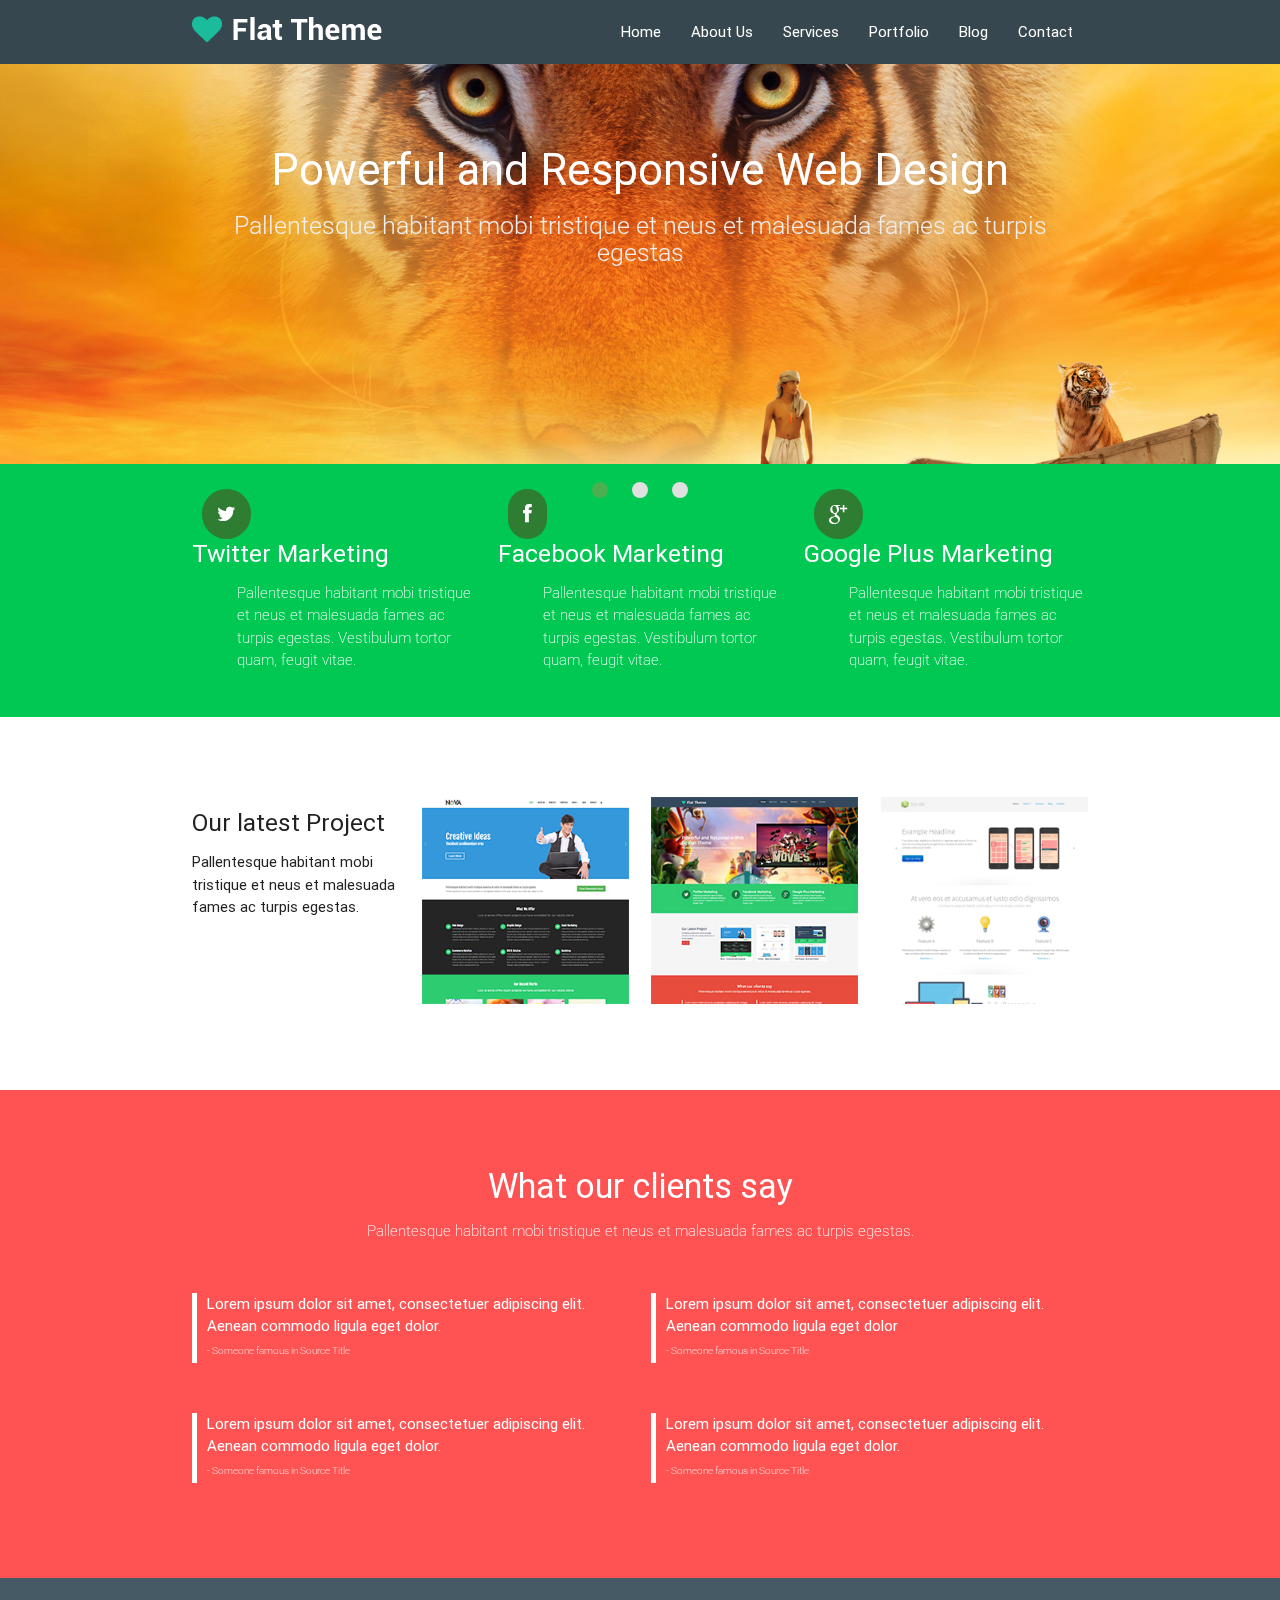
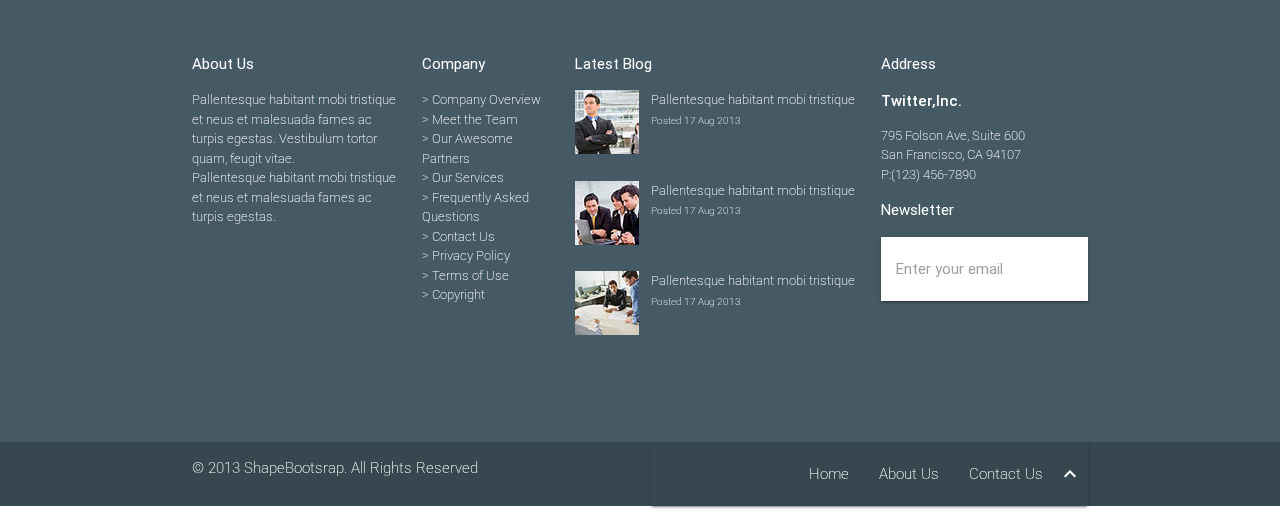
<file: index.html>
<!DOCTYPE html>
<html lang="en">
  <head>
    <meta charset="utf-8">
    <meta name="viewport" content="width=device-width, initial-scale=1.0">
    <meta name="description" content="">
    <meta name="author" content="">
    <title>Home | Flat Theme</title>
    <link href="css/font-awesome.min.css" rel="stylesheet">
    <link href="css/animate.css" rel="stylesheet">
    <link href="css/main.css" rel="stylesheet">
    <link rel="stylesheet" type="text/css" href="materialize/css/materialize.css">
    <link rel="stylesheet" type="text/css" href="materialize/css/materialize.min.css">
    <link rel="stylesheet" href="https://fonts.googleapis.com/css?family=Open+Sans:400,600%7CRoboto:300,400,500" media="all">
    <link rel="stylesheet" type="text/css" href="css/main.css">
    <link rel="stylesheet" type="text/css" href="css/estilos.css">
     <link href="https://fonts.googleapis.com/icon?family=Material+Icons" rel="stylesheet">
    <!--[if lt IE 9]>
    <script src="js/html5shiv.js"></script>
    <script src="js/respond.min.js"></script>
    <![endif]-->       
    <link rel="shortcut icon" href="images/ico/favicon.ico">
    <link rel="apple-touch-icon-precomposed" sizes="144x144" href="images/ico/apple-touch-icon-144-precomposed.png">
    <link rel="apple-touch-icon-precomposed" sizes="114x114" href="images/ico/apple-touch-icon-114-precomposed.png"> 
    <link rel="apple-touch-icon-precomposed" sizes="72x72" href="images/ico/apple-touch-icon-72-precomposed.png">
    <link rel="apple-touch-icon-precomposed" href="images/ico/apple-touch-icon-57-precomposed.png">
    <link rel="stylesheet" type="text/css" href="css/font-awesome.min.css">
  </head>
  <body>
    <!-- Inserte código aqui -->
    <header>
        <nav>
            <div class="nav-wrapper container">
                <a href="#" class="brand-logo"><img src="images/logo.png"></a>
                <ul id="nav-mobile" class="right hide-on-med-and-down">
                    <li><a class="active" href="index.html">Home</a></li>
                    <li><a href="about-us.html">About Us</a></li>
                    <li><a href="services.html">Services</a></li>
                    <li><a href="portfolio.html">Portfolio</a></li>
                    <li><a href="blog.html">Blog</a></li>
                    <li><a href="contact-us.html">Contact</a></li>
                </ul>
            </div>
        </nav>
   </header>
   <section class="#00c853 green accent-4">
        <div class="slider">
            <ul class="slides">
                <li>
                    <img src="images/slider/bg1.jpg"> <!-- random image -->
                    <div class="caption center-align">
                    <h3>Powerful and Responsive Web Design</h3>
                    <h5 class="light grey-text text-lighten-3">Pallentesque habitant mobi tristique et neus et malesuada fames ac turpis egestas</h5>
                    </div>
                </li>
                <li>
                    <img src="images/slider/bg2.jpg"> <!-- random image -->
                    <div class="caption left-align">
                    <h3>Powerful and Responsive Web Design</h3>
                    <h5 class="light grey-text text-lighten-3">Pallentesque habitant mobi tristique et neus et malesuada fames ac turpis egestas</h5>
                    </div>
                </li>
                <li>
                    <img src="images/slider/bg3.jpg"> <!-- random image -->
                    <div class="caption right-align">
                    <h3>Powerful and Responsive Web Design</h3>
                    <h5 class="light grey-text text-lighten-3">Pallentesque habitant mobi tristique et neus et malesuada fames ac turpis egestas</h5>   
                    </div>
                </li>
            </ul>
        </div>
    </section>
    <section class="#00c853 green accent-4"> <!-- barra verde -->
        <div class="container">
            <div class="row white-text">
                <div class="col s4 mar-bott30">
                    <span class="icon icon-twitter"></span>
                    <h5>Twitter Marketing</h5>
                    <p class="left40 thin">Pallentesque habitant mobi tristique et neus et malesuada fames ac turpis egestas. Vestibulum tortor quam, feugit vitae.</p>
                </div>
                <div class="col s4 mar-bott30">
                    <span class="icon icon-facebook"></span>
                    <h5>Facebook Marketing</h5>
                    <p class="left40 thin">Pallentesque habitant mobi tristique et neus et malesuada fames ac turpis egestas. Vestibulum tortor quam, feugit vitae.</p>
                </div>
                <div class="col s4 mar-bott30">
                    <span class="icon icon-google-plus"></span>
                    <h5>Google Plus Marketing</h5>
                    <p class="left40 thin">Pallentesque habitant mobi tristique et neus et malesuada fames ac turpis egestas. Vestibulum tortor quam, feugit vitae.</p>
                </div>
            </div>
        </div>
    </section>
    <section class="padd-secc"> <!-- vistas previas -->
        <div class="container">
            <div class="row">
                <div class="col s3">
                    <h5>Our latest Project</h5>
                    <p>Pallentesque habitant mobi tristique et neus et malesuada fames ac turpis egestas.</p>
                </div>
                <div class="col s3">
                    <img src="images/portfolio/recent/item1.png" class="responsive-img">
                </div>
                <div class="col s3">
                    <img src="images/portfolio/recent/item2.png" class="responsive-img">
                </div>
                <div class="col s3">
                    <img src="images/portfolio/recent/item3.png" class="responsive-img">
                </div>
            </div>
        </div>
    </section>
    <section class="#ff5252 red accent-2 padd-secc white-text"> <!-- seccion naranja lorem´s-->
        <div class="container">
            <div class="row">
                <div class="col s12 m12 l12 center">
                    <h4>What our clients say</h4>
                    <p class="thin">Pallentesque habitant mobi tristique et neus et malesuada fames ac turpis egestas.</p> 
                </div>
            </div>
            <div class="row">
                <div class="col s6">
                    <p class="lorem">Lorem ipsum dolor sit amet, consectetuer adipiscing elit. Aenean commodo ligula eget dolor. <br> <span class="thin">- Someone famous in Source Title</span></p>
                   
                </div>
                <div class="col s6">
                    <p class="lorem">Lorem ipsum dolor sit amet, consectetuer adipiscing elit. Aenean commodo ligula eget dolor <br> <span class="thin">- Someone famous in Source Title</span></p>
                </div>
            </div>
            <div class="row">
                <div class="col s6">
                    <p class="lorem">Lorem ipsum dolor sit amet, consectetuer adipiscing elit. Aenean commodo ligula eget dolor. <br> <span class="thin">- Someone famous in Source Title</span></p>
                </div>
                <div class="col s6">
                    <p class="lorem">Lorem ipsum dolor sit amet, consectetuer adipiscing elit. Aenean commodo ligula eget dolor. <br> <span class="thin">- Someone famous in Source Title</span></p>
                </div>
            </div>   
        </div>
    </section>
    <section class="#455a64 blue-grey darken-2 padd-secc"> <!-- seccion arriba del footer -->
        <div class="container">
            <div class="row white-text">
                <div class="col s3">
                    <p>About Us</p>
                    <p class="thin font12">Pallentesque habitant mobi tristique et neus et malesuada fames ac turpis egestas. Vestibulum tortor quam, feugit vitae. <br> Pallentesque habitant mobi tristique et neus et malesuada fames ac turpis egestas.</p>
                </div>
                <div class="col s2">
                    <p>Company</p>
                    <ul class="thin font12">
                        <li><a href="x">> Company Overview </a></li>
                        <li><a href="x">> Meet the Team </a></li>
                        <li><a href="x">> Our Awesome Partners</a></li>
                        <li><a href="x">> Our Services </a></li>
                        <li><a href="x">> Frequently Asked Questions </a></li>
                        <li><a href="x">> Contact Us </a></li>
                        <li><a href="x">> Privacy Policy </a></li>
                        <li><a href="x">> Terms of Use </a></li>
                        <li><a href="x">> Copyright </a></li>
                    </ul>
                </div>

                <div class="col s4">
                    <p>Latest Blog</p>
                    <div class="row">
                        <div class="col s2">
                            <img src="images/blog/thumb1.jpg" class="right5">
                        </div>
                        <div class="col s10 thin font12">
                            <p class="left25 top">Pallentesque habitant mobi tristique <br>
                            <span>Posted 17 Aug 2013</span>
                            </p>
                        </div>
                    </div>
                    <div class="row">
                        <div class="col s2">
                            <img src="images/blog/thumb2.jpg">
                        </div>
                        <div class="col s10 thin font12">
                            <p class="left25 top">Pallentesque habitant mobi tristique <br>
                            <span>Posted 17 Aug 2013</span>
                            </p>
                        </div>
                    </div>
                    <div class="row">
                        <div class="col s2">
                            <img src="images/blog/thumb3.jpg">
                        </div>
                        <div class="col s10 thin font12">
                            <p class="left25 top">Pallentesque habitant mobi tristique <br>
                            <span>Posted 17 Aug 2013</span>
                            </p>
                        </div>
                    </div>
                </div>
                <div class="col s3">
                    <p>Address</p>
                    <strong>Twitter,Inc.</strong>
                    <p class="thin font12">795 Folson Ave, Suite 600 <br> San Francisco, CA 94107 <br> P:(123) 456-7890</p>
                    <p>Newsletter</p>
                    <nav>
                        <div class="nav-wrapper">
                          <form>
                            <div class="input-field">
                                <input id="search" type="search" required>
                                <label for="search">Enter your email</label>
                                <i class="material-icons">send</i>     
                            </div>
                          </form>
                        </div>
                    </nav>
                </div>
            </div>
        </div>
    </section>
    <footer class="white-text thin">
        <div class="container">
            <div class="row">
                <div class="col s6">
                    <p>© 2013 ShapeBootsrap. All Rights Reserved</p>
                </div>
                <div class="col s6">
                    <nav>
                        <div class="nav-wrapper">
                            <ul id="nav-mobile" class="right hide-on-med-and-down">
                                <li><a href="index.html">Home</a></li>
                                <li><a href="about-us.html">About Us</a></li>
                                <li><a href="contact-us.html">Contact Us</a></li>
                                <li><a href="x"></a><i class="material-icons">expand_less</i></li>
                            </ul>
                        </div>
                    </nav>
                </div> <!--aquí termina la col del nav. footer -->
            </div>
        </div> <!--container-->
    </footer>
    <script src="js/jquery.js"></script>  
    <script type="text/javascript" src="materialize/js/materialize.min.js"></script>
    <script src="js/bootstrap.min.js"></script>
    <script src="js/main.js"></script>
    <script src="js/script.js"></script>
  </body>
</html>
</file>
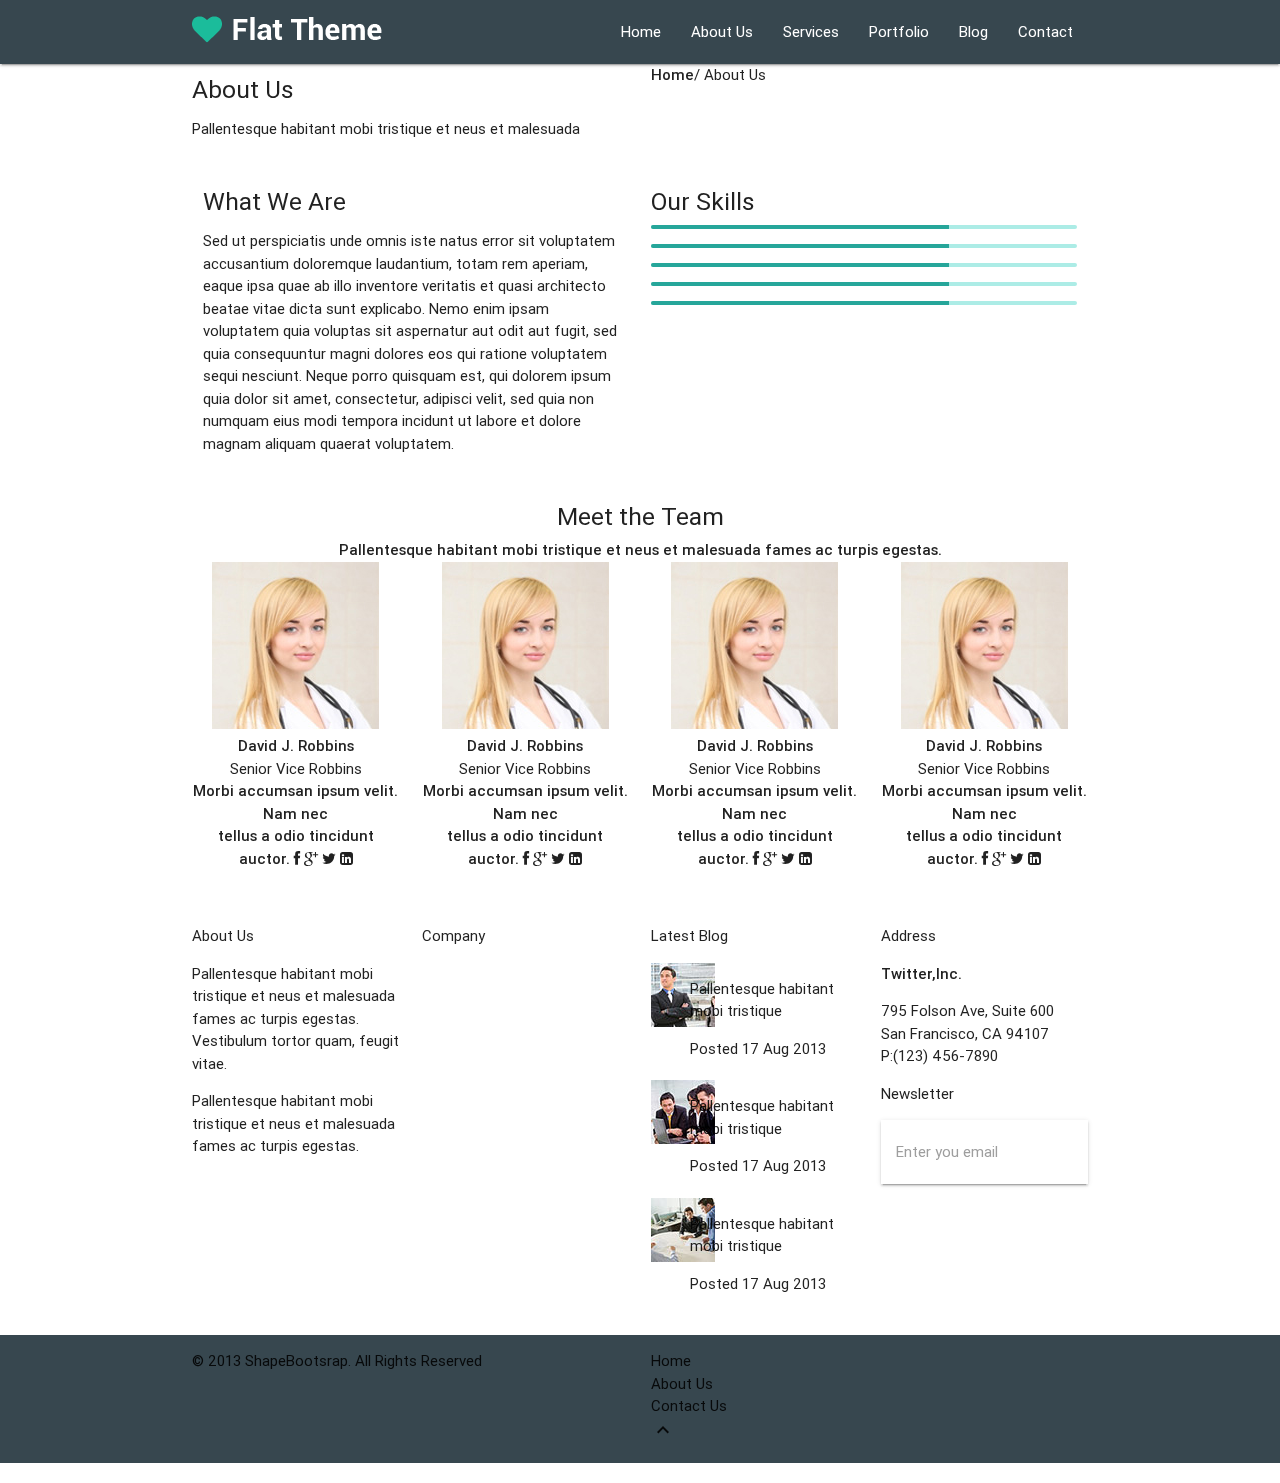
<file: about-us.html>
<!DOCTYPE html>
<html lang="en">
<head>
    <meta charset="utf-8">
    <meta name="viewport" content="width=device-width, initial-scale=1.0">
    <meta name="description" content="">
    <meta name="author" content="">
    <title>About Us | Flat Theme</title>
    <link href="css/font-awesome.min.css" rel="stylesheet">
    <link href="css/animate.css" rel="stylesheet">
    <link href="css/main.css" rel="stylesheet">
    <link rel="stylesheet" type="text/css" href="materialize/css/materialize.css">
    <link rel="stylesheet" type="text/css" href="materialize/css/materialize.min.css">
    <link rel="stylesheet" href="https://fonts.googleapis.com/css?family=Open+Sans:400,600%7CRoboto:300,400,500" media="all">
    <link rel="stylesheet" type="text/css" href="css/animate.css">
    <link rel="stylesheet" type="text/css" href="css/main.css">
    <link rel="stylesheet" type="text/css" href="css/estilos.css">
     <link href="https://fonts.googleapis.com/icon?family=Material+Icons" rel="stylesheet">
     <link rel="stylesheet" type="text/css" href="css/font-awesome.min.css">
    <!--[if lt IE 9]>
    <script src="js/html5shiv.js"></script>
    <script src="js/respond.min.js"></script>
    <![endif]-->       
    <link rel="shortcut icon" href="images/ico/favicon.ico">
    <link rel="apple-touch-icon-precomposed" sizes="144x144" href="images/ico/apple-touch-icon-144-precomposed.png">
    <link rel="apple-touch-icon-precomposed" sizes="114x114" href="images/ico/apple-touch-icon-114-precomposed.png">
    <link rel="apple-touch-icon-precomposed" sizes="72x72" href="images/ico/apple-touch-icon-72-precomposed.png">
    <link rel="apple-touch-icon-precomposed" href="images/ico/apple-touch-icon-57-precomposed.png">
</head><!--/head-->
<body>
    <header>
        <nav>
            <div class="nav-wrapper container">
                <a href="#" class="brand-logo"><img src="images/logo.png"></a>
                <ul id="nav-mobile" class="right hide-on-med-and-down">
                    <li><a href="index.html">Home</a></li>
                    <li><a href="about-us.html">About Us</a></li>
                    <li><a href="services.html">Services</a></li>
                    <li><a href="portfolio.html">Portfolio</a></li>
                    <li><a href="blog.html">Blog</a></li>
                    <li><a href="contact-us.html">Contact</a></li>
                </ul>
            </div>
        </nav>
    </header>
    <section> <!--esta seccion es la verde abajo del menu -->
        <div class="container">
            <div class="row">
                <div class="col s6">
                    <h5>About Us</h5>
                    <p>Pallentesque habitant mobi tristique et neus et malesuada </p>
                </div>
                <div class="col s6">
                    <strong>Home</strong>/ About Us
                </div>
            </div>
        </div>
    </section>
    <section> 
        <div class="row container">
            <div class="col s6">
                <h5>What We Are</h5>
                <p>Sed ut perspiciatis unde omnis iste natus error sit voluptatem accusantium doloremque laudantium, totam rem aperiam, eaque ipsa quae ab illo inventore veritatis et quasi architecto beatae vitae dicta sunt explicabo. Nemo enim ipsam voluptatem quia voluptas sit aspernatur aut odit aut fugit, sed quia consequuntur magni dolores eos qui ratione voluptatem sequi nesciunt. Neque porro quisquam est, qui dolorem ipsum quia dolor sit amet, consectetur, adipisci velit, sed quia non numquam eius modi tempora incidunt ut labore et dolore magnam aliquam quaerat voluptatem.</p>
            </div>
            <div class="col s6">
                <h5>Our Skills</h5>
                <div class="progress">
                    <div class="determinate" style="width: 70%"></div>
                </div>
                <div class="progress">
                    <div class="determinate" style="width: 70%"></div>
                </div>
                <div class="progress">
                    <div class="determinate" style="width: 70%"></div>
                </div>
                <div class="progress">
                    <div class="determinate" style="width: 70%"></div>
                </div>
                <div class="progress">
                    <div class="determinate" style="width: 70%"></div>
                </div>
            </div>
        </div>
        <div class="row container center">
            <div class="col s12">
                <h5>Meet the Team</h5>
                <strong>Pallentesque habitant mobi tristique et neus et malesuada fames ac turpis egestas.</strong>
            </div>
            <div class="row ">
                <div class="col s3">
                    <img src="images/team-member.jpg">
                    <strong>David J. Robbins</strong> <br>
                    <span>Senior Vice Robbins</span> <br>
                    <strong>Morbi accumsan ipsum velit. Nam nec <br> tellus a odio tincidunt auctor.</strong>
                    <span class="icon-facebook"></span>
                    <span class="icon-google-plus"></span>
                    <span class="icon-twitter"></span>
                    <span class="icon-linkedin-sign"></span>
                </div>
                <div class="col s3">
                    <img src="images/team-member.jpg">
                    <strong>David J. Robbins</strong> <br>
                    <span>Senior Vice Robbins</span> <br>
                    <strong>Morbi accumsan ipsum velit. Nam nec <br> tellus a odio tincidunt auctor.</strong>
                    <span class="icon-facebook"></span>
                    <span class="icon-google-plus"></span>
                    <span class="icon-twitter"></span>
                    <span class="icon-linkedin-sign"></span>
                </div>
                <div class="col s3">
                    <img src="images/team-member.jpg">
                    <strong>David J. Robbins</strong> <br>
                    <span>Senior Vice Robbins</span> <br>
                    <strong>Morbi accumsan ipsum velit. Nam nec <br> tellus a odio tincidunt auctor.</strong>
                    <span class="icon-facebook"></span>
                    <span class="icon-google-plus"></span>
                    <span class="icon-twitter"></span>
                    <span class="icon-linkedin-sign"></span>
                </div>
                <div class="col s3">
                    <img src="images/team-member.jpg">
                    <strong>David J. Robbins</strong> <br>
                    <span>Senior Vice Robbins</span> <br>
                    <strong>Morbi accumsan ipsum velit. Nam nec <br> tellus a odio tincidunt auctor.</strong>
                    <span class="icon-facebook"></span>
                    <span class="icon-google-plus"></span>
                    <span class="icon-twitter"></span>
                    <span class="icon-linkedin-sign"></span>

                </div>
            </div>
            
        </div>
    </section>
    <section> <!-- seccion arriba del footer -->
        <div class="container">
            <div class="row">
                <div class="col s3">
                    <p>About Us</p>
                    <p>Pallentesque habitant mobi tristique et neus et malesuada fames ac turpis egestas. Vestibulum tortor quam, feugit vitae.</p>
                    <p>Pallentesque habitant mobi tristique et neus et malesuada fames ac turpis egestas.</p>  

                </div>
                <div class="col s3">
                    <p>Company</p>
                    <ul>
                        <li><a href="x">> Company Overview </a></li>
                        <li><a href="x">> Meet the Team </a></li>
                        <li><a href="x">> Our Awesome Partners</a></li>
                        <li><a href="x">> Our Services </a></li>
                        <li><a href="x">> Frequently Asked Questions </a></li>
                        <li><a href="x">> Contact Us </a></li>
                        <li><a href="x">> Privacy Policy </a></li>
                        <li><a href="x">> Terms of Use </a></li>
                        <li><a href="x">> Copyright </a></li>
                    </ul>
                </div>
                <div class="col s3">
                    <p>Latest Blog</p>
                    <div class="row">
                        <div class="col s2">
                            <img src="images/blog/thumb1.jpg">
                        </div>
                        <div class="col s10">
                            <p>Pallentesque habitant mobi tristique</p>
                            <span>Posted 17 Aug 2013</span>
                        </div>
                    </div>
                    <div class="row">
                        <div class="col s2">
                            <img src="images/blog/thumb2.jpg">
                        </div>
                        <div class="col s10">
                            <p>Pallentesque habitant mobi tristique</p>
                            <span>Posted 17 Aug 2013</span>
                        </div>
                    </div>
                    <div class="row">
                        <div class="col s2">
                            <img src="images/blog/thumb3.jpg">
                        </div>
                        <div class="col s10">
                            <p>Pallentesque habitant mobi tristique</p>
                            <span>Posted 17 Aug 2013</span>
                        </div>
                    </div>
                </div>
                <div class="col s3">
                    <p>Address</p>
                    <strong>Twitter,Inc.</strong>
                    <p>795 Folson Ave, Suite 600 <br> San Francisco, CA 94107 <br> P:(123) 456-7890</p>
                    <p>Newsletter</p>
                    <nav>
                        <div class="nav-wrapper">
                          <form>
                            <div class="input-field">
                              <input id="search" type="search" required>
                              <label for="search">Enter you email</label>
                              <i class="material-icons">send</i>     
                            </div>
                          </form>
                        </div>
                    </nav>
                </div>
            </div>
        </div>
    </section>
    <footer>
        <div class="container">
            <div class="row">
                <div class="col s6">
                    <p>© 2013 ShapeBootsrap. All Rights Reserved</p>
                </div>
                <div class="col s6">
                    <ul>
                        <li><a href="x"></a>Home</li>
                        <li><a href="x"></a>About Us</li>
                        <li><a href="x"></a>Contact Us</li>
                        <li><a href="x"></a><i class="material-icons">expand_less</i></li>
                    </ul>
                </div>
            </div>
        </div>
    </footer>


    <script src="js/jquery.js"></script>  
    <script type="text/javascript" src="materialize/js/materialize.min.js"></script>
    <script src="js/bootstrap.min.js"></script>
    <script src="js/main.js"></script>
    <script src="js/script.js"></script>
</body>
</html>
</file>
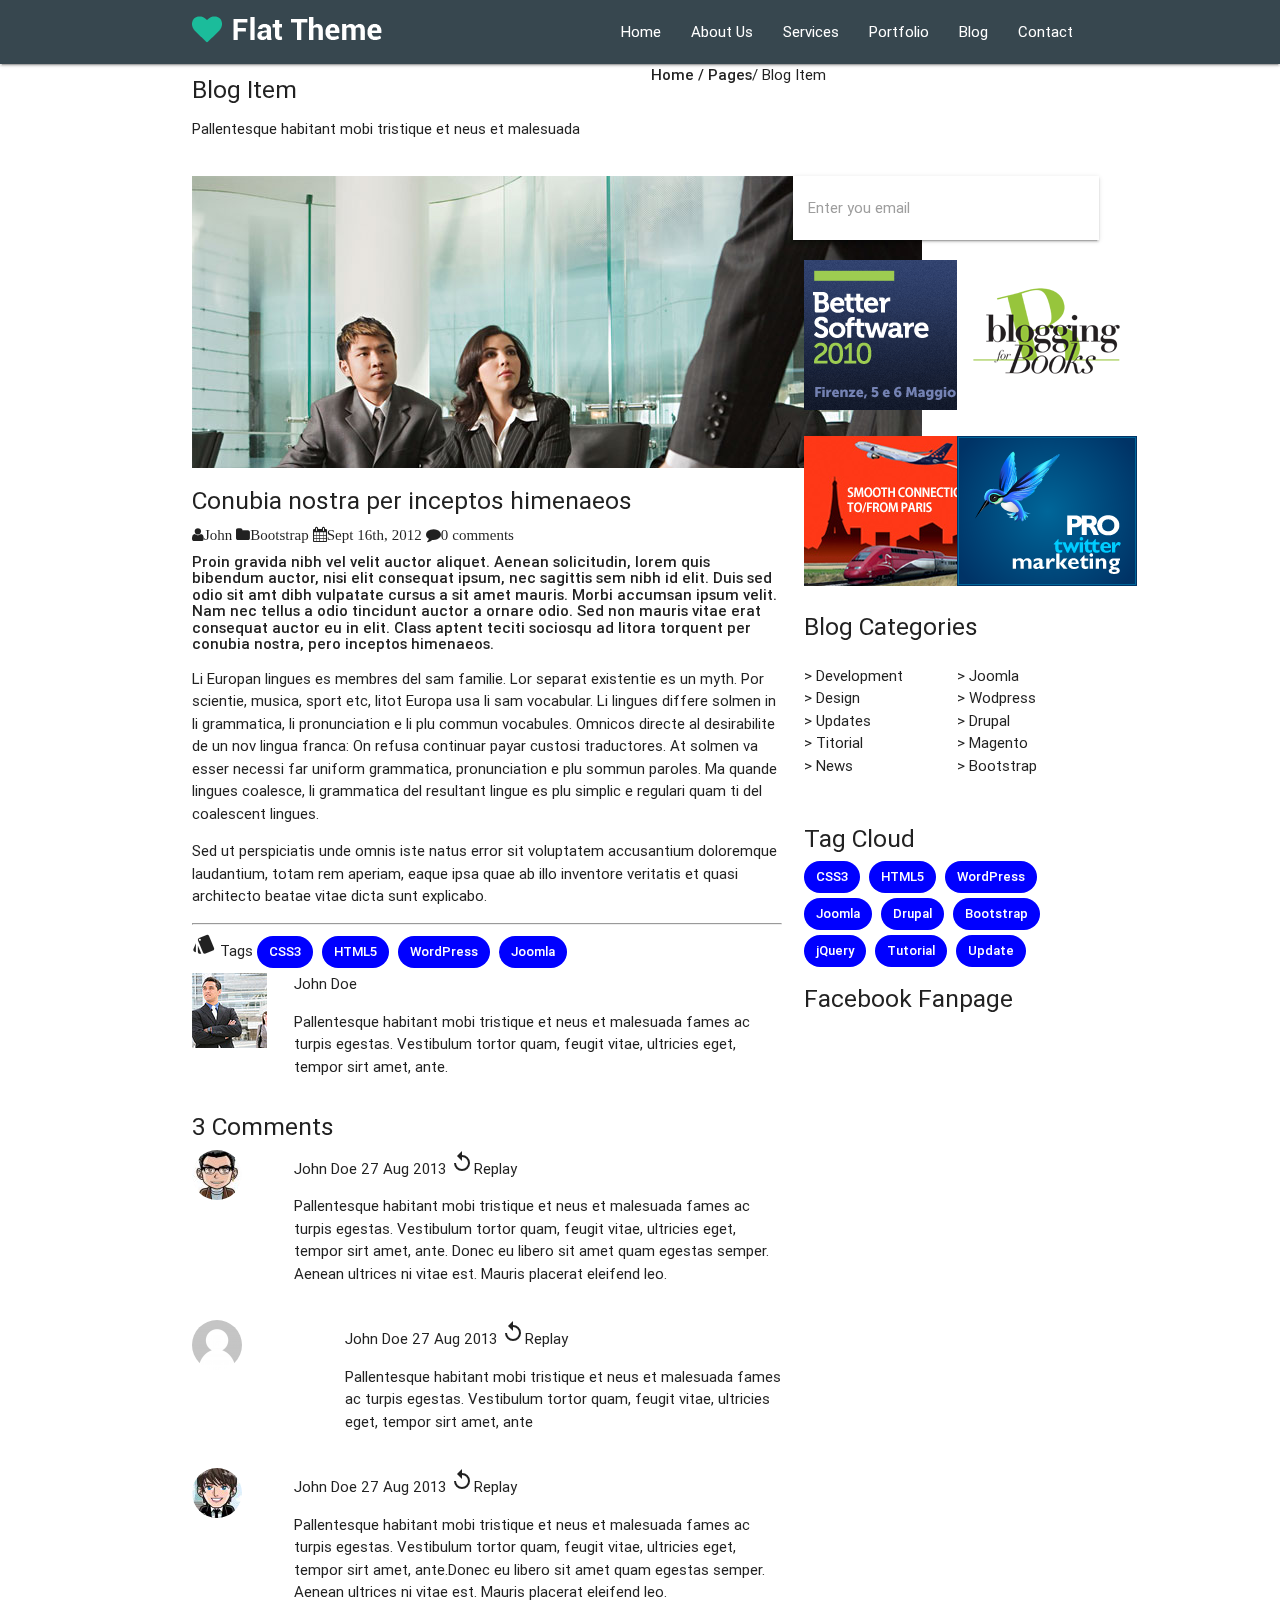
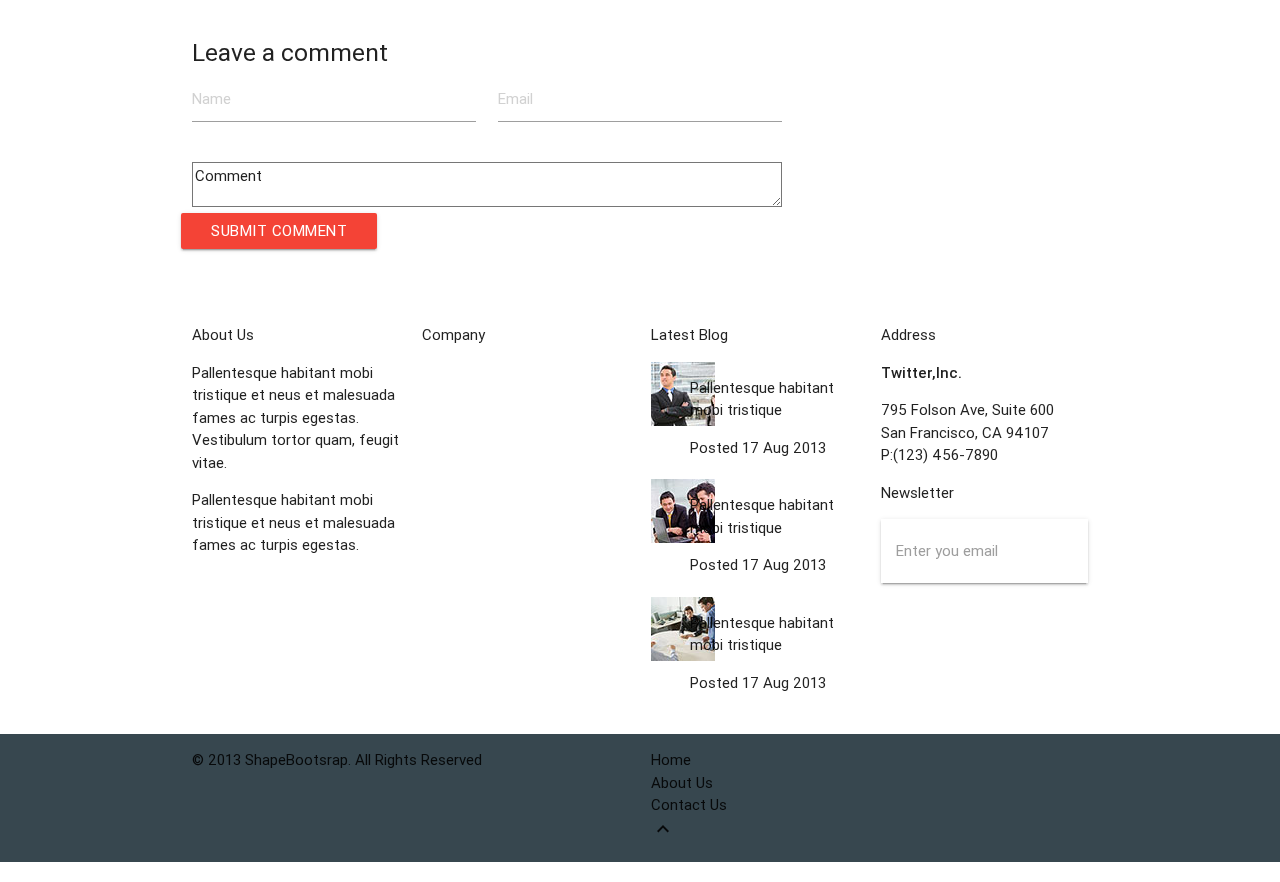
<file: blog-item.html>
<!DOCTYPE html>
<html lang="en">
<head>
    <meta charset="utf-8">
    <meta name="viewport" content="width=device-width, initial-scale=1.0">
    <meta name="description" content="">
    <meta name="author" content="">
    <title>Blog Item | Flat Theme</title>
    <link href="css/font-awesome.min.css" rel="stylesheet">
    <link href="css/animate.css" rel="stylesheet">
    <link href="css/main.css" rel="stylesheet">
    <link rel="stylesheet" type="text/css" href="materialize/css/materialize.css">
    <link rel="stylesheet" type="text/css" href="materialize/css/materialize.min.css">
    <link rel="stylesheet" href="https://fonts.googleapis.com/css?family=Open+Sans:400,600%7CRoboto:300,400,500" media="all">
    <link rel="stylesheet" type="text/css" href="css/animate.css">
    <link rel="stylesheet" type="text/css" href="css/main.css">
    <link rel="stylesheet" type="text/css" href="css/estilos.css">
     <link href="https://fonts.googleapis.com/icon?family=Material+Icons" rel="stylesheet">
     <link rel="stylesheet" type="text/css" href="css/font-awesome.min.css">
    <!--[if lt IE 9]>
    <script src="js/html5shiv.js"></script>
    <script src="js/respond.min.js"></script>
    <![endif]-->       
    <link rel="shortcut icon" href="images/ico/favicon.ico">
    <link rel="apple-touch-icon-precomposed" sizes="144x144" href="images/ico/apple-touch-icon-144-precomposed.png">
    <link rel="apple-touch-icon-precomposed" sizes="114x114" href="images/ico/apple-touch-icon-114-precomposed.png">
    <link rel="apple-touch-icon-precomposed" sizes="72x72" href="images/ico/apple-touch-icon-72-precomposed.png">
    <link rel="apple-touch-icon-precomposed" href="images/ico/apple-touch-icon-57-precomposed.png">
</head><!--/head-->
<body>
    <header>
        <nav>
            <div class="nav-wrapper container">
                <a href="#" class="brand-logo"><img src="images/logo.png"></a>
                <ul id="nav-mobile" class="right hide-on-med-and-down">
                    <li><a href="index.html">Home</a></li>
                    <li><a href="about-us.html">About Us</a></li>
                    <li><a href="services.html">Services</a></li>
                    <li><a href="portfolio.html">Portfolio</a></li>
                    <li><a href="blog.html">Blog</a></li>
                    <li><a href="contact-us.html">Contact</a></li>
                </ul>
            </div>
        </nav>
    </header>
    <section> <!--esta seccion es la verde abajo del menu -->
        <div class="container">
            <div class="row">
                <div class="col s6">
                    <h5>Blog Item</h5>
                    <p>Pallentesque habitant mobi tristique et neus et malesuada </p>
                </div>
                <div class="col s6">
                    <strong>Home / Pages</strong>/ Blog Item
                </div>
            </div>
        </div>
    </section>
     <section>
        <div class="container"> <!-- columna de tarjetas -->
            <div class="row">
                <div class="col s8">
                    <div class="row">
                        <div class="col s12">
                            <div class="card-image">
                                <img src="images/blog/blog2.jpg">
                            </div>
                                <h5>Conubia nostra per inceptos himenaeos</h5>
                                <span class="icon-user">John</span>
                                <span class="icon-folder-close">Bootstrap</span>
                                <span class="icon-calendar">Sept 16th, 2012</span>
                                <span class="icon-comment">0 comments</span>
                                <h6> <strong>Proin gravida nibh vel velit auctor aliquet. Aenean solicitudin, lorem quis bibendum auctor, nisi elit consequat ipsum, nec sagittis sem nibh id elit.
                                Duis sed odio sit amt dibh vulpatate cursus a sit amet mauris. Morbi accumsan ipsum velit. Nam nec tellus a odio tincidunt auctor a ornare odio.
                                Sed non mauris vitae erat consequat auctor eu in elit. Class aptent teciti sociosqu ad litora torquent per conubia nostra, pero inceptos himenaeos.</strong></h6>
                                
                                <p>Li Europan lingues es membres del sam familie. Lor separat existentie es un myth. Por scientie, musica, sport etc, litot Europa usa li sam vocabular. Li lingues differe solmen in li grammatica, li pronunciation e li plu commun vocabules. Omnicos directe al desirabilite de un nov lingua franca: On refusa continuar payar custosi traductores. At solmen va esser necessi far uniform grammatica, pronunciation e plu sommun paroles. Ma quande lingues coalesce, li grammatica del resultant lingue es plu simplic e regulari quam ti del coalescent lingues. </p>
                                <p>Sed ut perspiciatis unde omnis iste natus error sit voluptatem accusantium doloremque laudantium, totam rem aperiam, eaque ipsa quae ab illo inventore veritatis et quasi architecto beatae vitae dicta sunt explicabo.</p>
                                <hr>

                                <span><i class="material-icons">style</i> Tags</span>
                                <div class="chip">
                                    CSS3
                                </div>
                                <div class="chip">
                                    HTML5
                                </div>
                                <div class="chip">
                                    WordPress
                                </div>
                                <div class="chip">
                                    Joomla
                                </div>
                                
                                <div class="row"> <!-- auqií lleva fondo gris-->
                                    <div class="col s2">
                                        <img src="images/blog/avatar.jpg">
                                    </div>
                                    <div class="col s10">
                                        <span class="title">John Doe</span>
                                        <p>Pallentesque habitant mobi tristique et neus et malesuada fames ac turpis egestas. Vestibulum tortor quam, feugit vitae, ultricies eget, tempor sirt amet, ante. </p> 
                                    </div>
                                </div>
                                <h5>3 Comments</h5>
                                <div class="row">
                                    <div class="col s2">
                                        <img src="images/blog/avatar1.png" class="circle">
                                    </div>
                                    <div class="col s10"> <!--fondo gris-->
                                        <span class="title ">John Doe</span> 27 Aug 2013 
                                        <i class="material-icons">replay</i>Replay
                                        <p>Pallentesque habitant mobi tristique et neus et malesuada fames ac turpis egestas. Vestibulum tortor quam, feugit vitae, ultricies eget, tempor sirt amet, ante. Donec eu libero sit amet quam egestas semper. Aenean ultrices ni vitae est. Mauris placerat eleifend leo.</p> 
                                    </div>
                                </div>
                                <div class="row">
                                    <div class="col s3">
                                        <img src="images/blog/avatar3.png" class="circle">
                                    </div>
                                    <div class="col s9"> <!--fondo gris-->
                                        <span class="title ">John Doe</span> 27 Aug 2013 
                                        <i class="material-icons">replay</i>Replay
                                        <p>Pallentesque habitant mobi tristique et neus et malesuada fames ac turpis egestas. Vestibulum tortor quam, feugit vitae, ultricies eget, tempor sirt amet, ante</p> 
                                    </div>
                                </div>
                                <div class="row">
                                    <div class="col s2">
                                        <img src="images/blog/avatar2.png" class="circle">
                                    </div>
                                    <div class="col s10"> <!--fondo gris-->
                                        <span class="title ">John Doe</span> 27 Aug 2013 
                                        <i class="material-icons">replay</i>Replay
                                        <p>Pallentesque habitant mobi tristique et neus et malesuada fames ac turpis egestas. Vestibulum tortor quam, feugit vitae, ultricies eget, tempor sirt amet, ante.Donec eu libero sit amet quam egestas semper. Aenean ultrices ni vitae est. Mauris placerat eleifend leo.</p> 
                                    </div>
                                </div>
                                <h5>Leave a comment</h5>
                                <div class="row">
                                    <div class="col s6">
                                        <form>
                                            <input type="text" placeholder="Name">
                                        </form>
                                    </div>
                                    <div class="col s6">
                                        <form>
                                            <input type="text" placeholder="Email">
                                        </form>
                                    </div>
                                </div>
                                <div class="row">
                                    <div class="col s12">
                                    <form>
                                        <textarea type="text">Comment</textarea>
                                    </form>
                                    </div>
                                    <a class="waves-effect waves-light btn red" type="submit">Submit Comment</a>
                                </div>
                        </div> <!-- aqui acaba la col 12 grandote del contenido del blog-->
                    </div> <!--este es el row grandote que encierra los divs de las fotos -->    
                </div> <!-- aquí acaba la col 8 de toda la sección -->
                <div class="col s4"> <!-- columna del busador ASIDE -->
                    <div class="row">
                        <nav>
                            <div class="nav-wrapper"> <!--SEARCH -->
                                <form>
                                    <div class="input-field">
                                        <input id="search" type="search" required>
                                        <label for="search">Enter you email</label>
                                        <i class="material-icons">search</i>     
                                    </div>
                                </form>
                            </div>
                        </nav>
                    </div> <!-- termina row del search-->
                    <div class="row">
                        <div class="col s6">
                            <img src="images/ads/ad1.png">
                        </div>
                        <div class="col s6">
                            <img src="images/ads/ad2.png">
                        </div> <!--fotos pequeñas-->
                    </div>
                    <div class="row">
                        <div class="col s6">
                            <img src="images/ads/ad3.png">
                        </div>
                        <div class="col s6">
                            <img src="images/ads/ad4.png">
                        </div> <!--fotos peqUeñas-->
                    </div>
                    <h5>Blog Categories</h5>
                    <div class="row">
                        <div class="col s6">
                            <ul>
                                <li> > Development</li>
                                <li> > Design</li>
                                <li> > Updates</li>
                                <li> > Titorial</li>
                                <li> > News</li>
                            </ul>
                        </div>
                        <div class="col s6">
                            <ul>
                                <li> > Joomla</li>
                                <li> > Wodpress</li>
                                <li> > Drupal</li>
                                <li> > Magento</li>
                                <li> > Bootstrap</li>
                            </ul>
                        </div>
                    </div> <!-- termina renglon de columnas en lista-->
                    <div class="row">
                        <div class="col s12">
                            <h5>Tag Cloud</h5>
                            <div class="chip">
                                CSS3
                            </div>
                            <div class="chip">
                                HTML5
                            </div>
                            <div class="chip">
                                WordPress
                            </div>
                            <div class="chip">
                                Joomla
                            </div>
                            <div class="chip">
                                Drupal
                            </div>
                            <div class="chip">
                                Bootstrap
                            </div>
                            <div class="chip">
                                jQuery
                            </div>
                            <div class="chip">
                                Tutorial
                            </div>
                            <div class="chip">
                                Update
                            </div>
                            <h5>Facebook Fanpage</h5>
                        </div>
                    </div>
                </div> <!--aqui termina la col grandote que encierra el aside -->
            </div>
        </div>
    </section>
    <section> <!-- seccion arriba del footer -->
        <div class="container">
            <div class="row">
                <div class="col s3">
                    <p>About Us</p>
                    <p>Pallentesque habitant mobi tristique et neus et malesuada fames ac turpis egestas. Vestibulum tortor quam, feugit vitae.</p>
                    <p>Pallentesque habitant mobi tristique et neus et malesuada fames ac turpis egestas.</p>  

                </div>
                <div class="col s3">
                    <p>Company</p>
                    <ul>
                        <li><a href="x">> Company Overview </a></li>
                        <li><a href="x">> Meet the Team </a></li>
                        <li><a href="x">> Our Awesome Partners</a></li>
                        <li><a href="x">> Our Services </a></li>
                        <li><a href="x">> Frequently Asked Questions </a></li>
                        <li><a href="x">> Contact Us </a></li>
                        <li><a href="x">> Privacy Policy </a></li>
                        <li><a href="x">> Terms of Use </a></li>
                        <li><a href="x">> Copyright </a></li>
                    </ul>
                </div>
                <div class="col s3">
                    <p>Latest Blog</p>
                    <div class="row">
                        <div class="col s2">
                            <img src="images/blog/thumb1.jpg">
                        </div>
                        <div class="col s10">
                            <p>Pallentesque habitant mobi tristique</p>
                            <span>Posted 17 Aug 2013</span>
                        </div>
                    </div>
                    <div class="row">
                        <div class="col s2">
                            <img src="images/blog/thumb2.jpg">
                        </div>
                        <div class="col s10">
                            <p>Pallentesque habitant mobi tristique</p>
                            <span>Posted 17 Aug 2013</span>
                        </div>
                    </div>
                    <div class="row">
                        <div class="col s2">
                            <img src="images/blog/thumb3.jpg">
                        </div>
                        <div class="col s10">
                            <p>Pallentesque habitant mobi tristique</p>
                            <span>Posted 17 Aug 2013</span>
                        </div>
                    </div>
                </div>
                <div class="col s3">
                    <p>Address</p>
                    <strong>Twitter,Inc.</strong>
                    <p>795 Folson Ave, Suite 600 <br> San Francisco, CA 94107 <br> P:(123) 456-7890</p>
                    <p>Newsletter</p>
                    <nav>
                        <div class="nav-wrapper">
                          <form>
                            <div class="input-field">
                              <input id="search" type="search" required>
                              <label for="search">Enter you email</label>
                              <i class="material-icons">send</i>     
                            </div>
                          </form>
                        </div>
                    </nav>
                </div>
            </div>
        </div>
    </section>
    <footer>
        <div class="container">
            <div class="row">
                <div class="col s6">
                    <p>© 2013 ShapeBootsrap. All Rights Reserved</p>
                </div>
                <div class="col s6">
                    <ul>
                        <li><a href="x"></a>Home</li>
                        <li><a href="x"></a>About Us</li>
                        <li><a href="x"></a>Contact Us</li>
                        <li><a href="x"></a><i class="material-icons">expand_less</i></li>
                    </ul>
                </div>
            </div>
        </div>
    </footer>
    <script src="js/jquery.js"></script>  
    <script type="text/javascript" src="materialize/js/materialize.min.js"></script>
    <script src="js/bootstrap.min.js"></script>
    <script src="js/main.js"></script>
    <script src="js/script.js"></script>
</body>
</html>
</file>
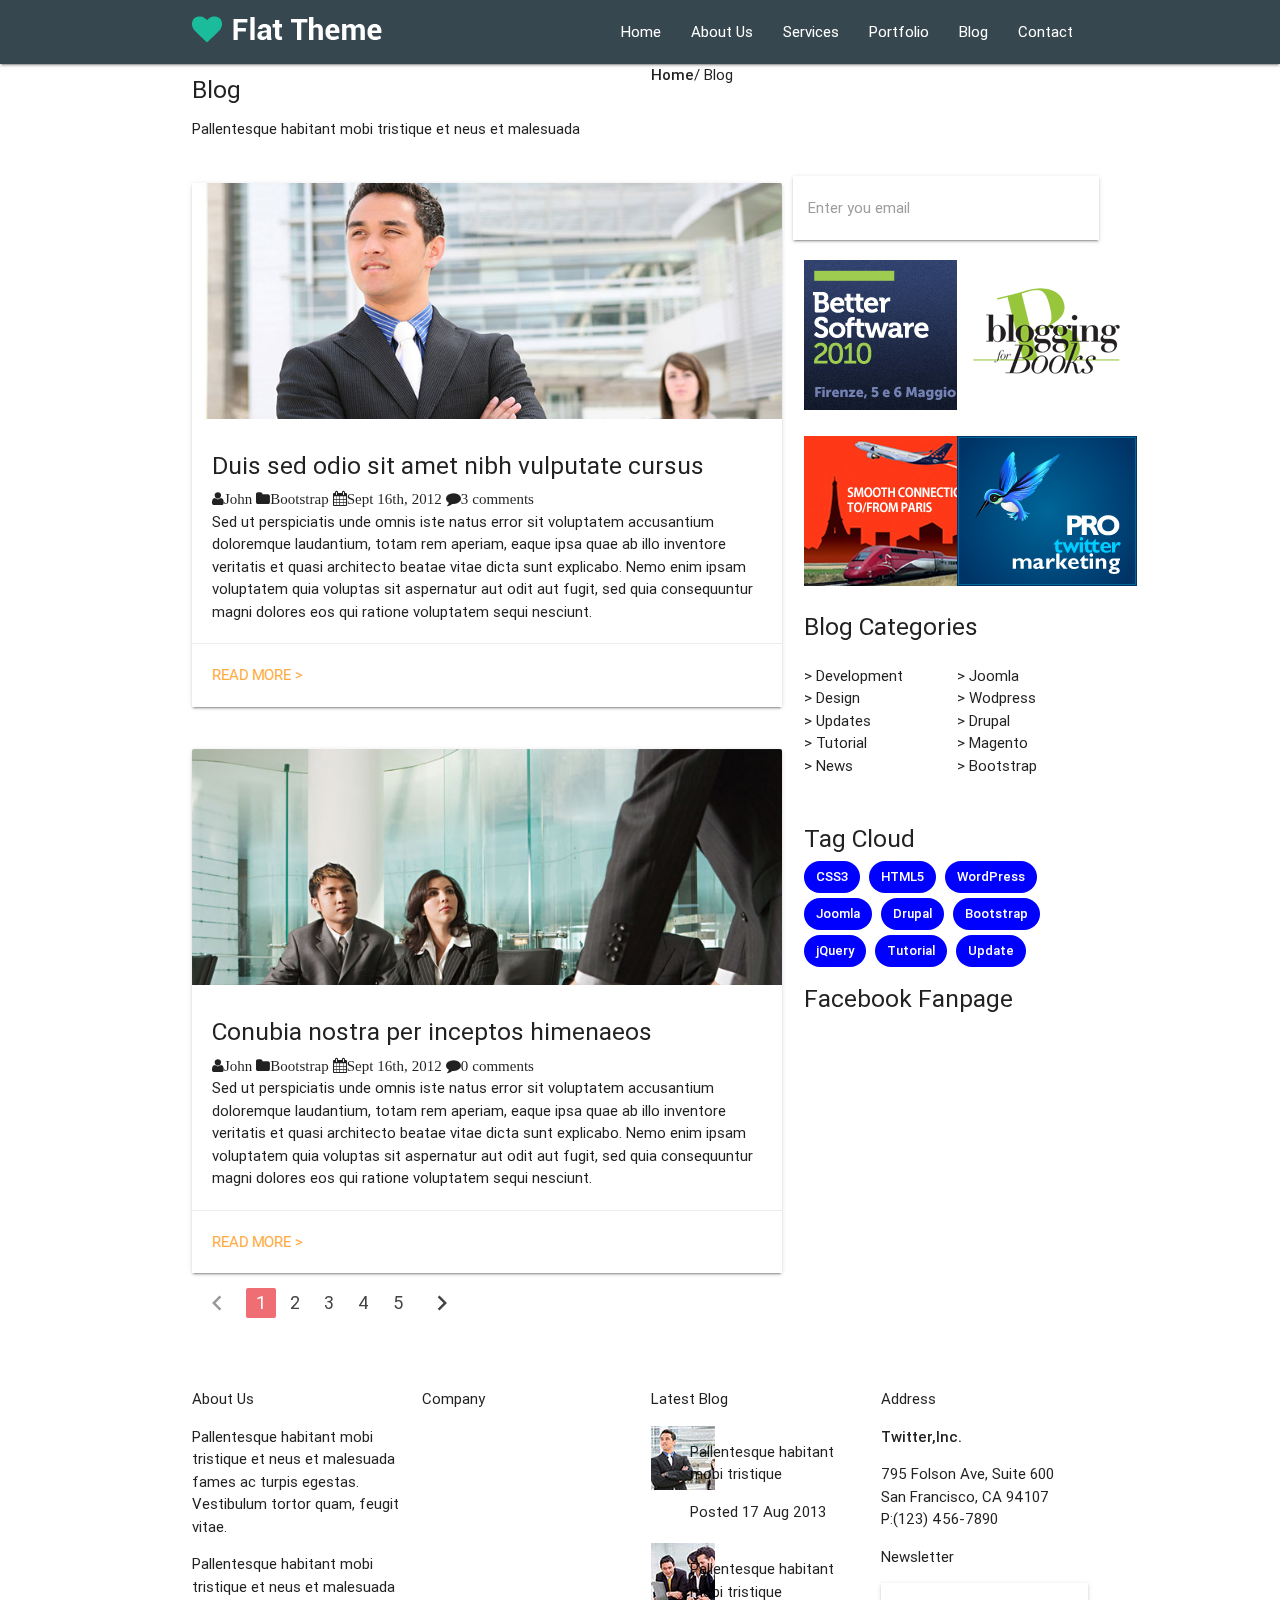
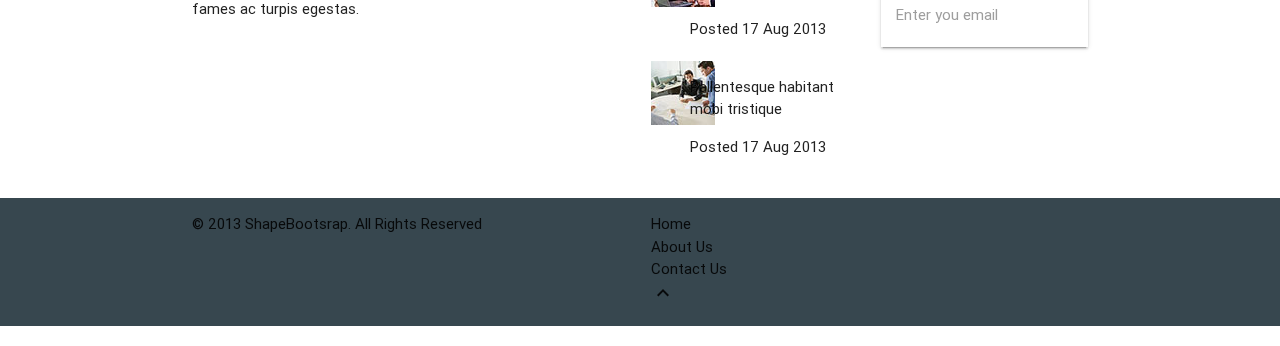
<file: blog.html>
<!DOCTYPE html>
<html lang="en">
  <head>
    <meta charset="utf-8">
    <meta name="viewport" content="width=device-width, initial-scale=1.0">
    <meta name="description" content="">
    <meta name="author" content="">
    <title>Blog | Flat Theme</title>
    <link href="css/font-awesome.min.css" rel="stylesheet">
    <link href="css/animate.css" rel="stylesheet">
    <link href="css/main.css" rel="stylesheet">
    <link rel="stylesheet" type="text/css" href="materialize/css/materialize.css">
    <link rel="stylesheet" type="text/css" href="materialize/css/materialize.min.css">
    <link rel="stylesheet" href="https://fonts.googleapis.com/css?family=Open+Sans:400,600%7CRoboto:300,400,500" media="all">
    <link rel="stylesheet" type="text/css" href="css/animate.css">
    <link rel="stylesheet" type="text/css" href="css/main.css">
    <link rel="stylesheet" type="text/css" href="css/estilos.css">
     <link href="https://fonts.googleapis.com/icon?family=Material+Icons" rel="stylesheet">
     <link rel="stylesheet" type="text/css" href="css/font-awesome.min.css">
    <!--[if lt IE 9]>
    <script src="js/html5shiv.js"></script>
    <script src="js/respond.min.js"></script>
    <![endif]-->       
    <link rel="shortcut icon" href="images/ico/favicon.ico">
    <link rel="apple-touch-icon-precomposed" sizes="144x144" href="images/ico/apple-touch-icon-144-precomposed.png">
    <link rel="apple-touch-icon-precomposed" sizes="114x114" href="images/ico/apple-touch-icon-114-precomposed.png">
    <link rel="apple-touch-icon-precomposed" sizes="72x72" href="images/ico/apple-touch-icon-72-precomposed.png">
    <link rel="apple-touch-icon-precomposed" href="images/ico/apple-touch-icon-57-precomposed.png">
  </head><!--/head-->
  <body>
    <header>
        <nav>
            <div class="nav-wrapper container">
                <a href="#" class="brand-logo"><img src="images/logo.png"></a>
                <ul id="nav-mobile" class="right hide-on-med-and-down">
                    <li><a href="index.html">Home</a></li>
                    <li><a href="about-us.html">About Us</a></li>
                    <li><a href="services.html">Services</a></li>
                    <li><a href="portfolio.html">Portfolio</a></li>
                    <li><a href="blog.html">Blog</a></li>
                    <li><a href="contact-us.html">Contact</a></li>
                </ul>
            </div>
        </nav>
    </header>
    <section> <!--esta seccion es la verde abajo del menu -->
        <div class="container">
            <div class="row">
                <div class="col s6">
                    <h5>Blog</h5>
                    <p>Pallentesque habitant mobi tristique et neus et malesuada </p>
                </div>
                <div class="col s6">
                    <strong>Home</strong>/ Blog
                </div>
            </div>
        </div>
    </section>
    <section>
        <div class="container"> <!-- columna de tarjetas -->
            <div class="row">
                <div class="col s8">
                    <div class="row">
                            <div class="col s12 ">
                                <div class="card">
                                    <div class="card-image">
                                        <img src="images/blog/blog1.jpg">
                                    </div>
                                    <div class="card-content">
                                        <h5>Duis sed odio sit amet nibh vulputate cursus</h5>
                                        <span class="icon-user">John</span>
                                        <span class="icon-folder-close">Bootstrap</span>
                                        <span class="icon-calendar">Sept 16th, 2012</span>
                                        <span class="icon-comment">3 comments</span>
                                        <p>Sed ut perspiciatis unde omnis iste natus error sit voluptatem accusantium doloremque laudantium, totam rem aperiam, eaque ipsa quae ab illo inventore veritatis et quasi architecto beatae vitae dicta sunt explicabo. Nemo enim ipsam voluptatem quia voluptas sit aspernatur aut odit aut fugit, sed quia consequuntur magni dolores eos qui ratione voluptatem sequi nesciunt. </p>
                                    </div>
                                    <div class="card-action">
                                        <a href="blog-item.html">Read More ></a> 
                                    </div>
                                </div> <!--aqui termina el div tarjeta -->
                            </div> <!-- aqui temina col del div tarjeta -->
                    </div>
                    <div class="row">
                            <div class="col s12">
                                <div class="card">
                                    <div class="card-image">
                                      <img src="images/blog/blog2.jpg">
                                    </div>
                                    <div class="card-content">
                                        <h5>Conubia nostra per inceptos himenaeos</h5>
                                        <span class="icon-user">John</span>
                                        <span class="icon-folder-close">Bootstrap</span>
                                        <span class="icon-calendar">Sept 16th, 2012</span>
                                        <span class="icon-comment">0 comments</span>
                                        <p>Sed ut perspiciatis unde omnis iste natus error sit voluptatem accusantium doloremque laudantium, totam rem aperiam, eaque ipsa quae ab illo inventore veritatis et quasi architecto beatae vitae dicta sunt explicabo. Nemo enim ipsam voluptatem quia voluptas sit aspernatur aut odit aut fugit, sed quia consequuntur magni dolores eos qui ratione voluptatem sequi nesciunt. </p>
                                    </div>
                                    <div class="card-action">
                                        <a href="blog-item.html">Read More ></a> 
                                    </div>
                                </div> <!--aqui etrmina el div carta -->
                                <ul class="pagination">
                                    <li class="disabled"><a href="#!"><i class="material-icons">chevron_left</i></a></li>
                                    <li class="active"><a href="#!">1</a></li>
                                    <li class="waves-effect"><a href="#!">2</a></li>
                                    <li class="waves-effect"><a href="#!">3</a></li>
                                    <li class="waves-effect"><a href="#!">4</a></li>
                                    <li class="waves-effect"><a href="#!">5</a></li>
                                    <li class="waves-effect"><a href="#!"><i class="material-icons">chevron_right</i></a></li>
                                </ul>
                            </div> <!--aqui termina la COL -->
                    </div> <!--este es el row grandote que encierra los divs de las fotos -->
                     <!-- aqui acaba la col 7 que tiene las fotos del blog-->
                </div>
                <div class="col s4"> <!-- columna del busador ASIDE -->
                    <div class="row">
                        <nav>
                            <div class="nav-wrapper"> <!--SEARCH -->
                                <form>
                                    <div class="input-field">
                                        <input id="search" type="search" required>
                                        <label for="search">Enter you email</label>
                                        <i class="material-icons">search</i>     
                                    </div>
                                </form>
                            </div>
                        </nav>
                    </div> <!-- termina row del search-->
                    <div class="row">
                        <div class="col s6">
                            <img src="images/ads/ad1.png">
                        </div>
                        <div class="col s6">
                            <img src="images/ads/ad2.png">
                        </div> <!--fotos pequeñas-->
                    </div>
                    <div class="row">
                        <div class="col s6">
                            <img src="images/ads/ad3.png">
                        </div>
                        <div class="col s6">
                            <img src="images/ads/ad4.png">
                        </div> <!--fotos peqUeñas-->
                    </div>
                    <h5>Blog Categories</h5>
                    <div class="row">
                        <div class="col s6">
                            <ul>
                                <li> > Development</li>
                                <li> > Design</li>
                                <li> > Updates</li>
                                <li> > Tutorial</li>
                                <li> > News</li>
                            </ul>
                        </div>
                        <div class="col s6">
                            <ul>
                                <li> > Joomla</li>
                                <li> > Wodpress</li>
                                <li> > Drupal</li>
                                <li> > Magento</li>
                                <li> > Bootstrap</li>
                            </ul>
                        </div>
                    </div> <!-- termina renglon de columnas en lista-->
                    <div class="row">
                        <div class="col s12">
                            <h5>Tag Cloud</h5>
                            <div class="chip">
                                CSS3
                            </div>
                            <div class="chip">
                                HTML5
                            </div>
                            <div class="chip">
                                WordPress
                            </div>
                            <div class="chip">
                                Joomla
                            </div>
                            <div class="chip">
                                Drupal
                            </div>
                            <div class="chip">
                                Bootstrap
                            </div>
                            <div class="chip">
                                jQuery
                            </div>
                            <div class="chip">
                                Tutorial
                            </div>
                            <div class="chip">
                                Update
                            </div>
                            <h5>Facebook Fanpage</h5>
                        </div>
                    </div>
                </div> <!--aqui termina la col grandote que encierra el aside -->
            </div>
        </div>
    </section>
    <section> <!-- seccion arriba del footer -->
        <div class="container">
            <div class="row">
                <div class="col s3">
                    <p>About Us</p>
                    <p>Pallentesque habitant mobi tristique et neus et malesuada fames ac turpis egestas. Vestibulum tortor quam, feugit vitae.</p>
                    <p>Pallentesque habitant mobi tristique et neus et malesuada fames ac turpis egestas.</p>  

                </div>
                <div class="col s3">
                    <p>Company</p>
                    <ul>
                        <li><a href="x">> Company Overview </a></li>
                        <li><a href="x">> Meet the Team </a></li>
                        <li><a href="x">> Our Awesome Partners</a></li>
                        <li><a href="x">> Our Services </a></li>
                        <li><a href="x">> Frequently Asked Questions </a></li>
                        <li><a href="x">> Contact Us </a></li>
                        <li><a href="x">> Privacy Policy </a></li>
                        <li><a href="x">> Terms of Use </a></li>
                        <li><a href="x">> Copyright </a></li>
                    </ul>
                </div>
                <div class="col s3">
                    <p>Latest Blog</p>
                    <div class="row">
                        <div class="col s2">
                            <img src="images/blog/thumb1.jpg">
                        </div>
                        <div class="col s10">
                            <p>Pallentesque habitant mobi tristique</p>
                            <span>Posted 17 Aug 2013</span>
                        </div>
                    </div>
                    <div class="row">
                        <div class="col s2">
                            <img src="images/blog/thumb2.jpg">
                        </div>
                        <div class="col s10">
                            <p>Pallentesque habitant mobi tristique</p>
                            <span>Posted 17 Aug 2013</span>
                        </div>
                    </div>
                    <div class="row">
                        <div class="col s2">
                            <img src="images/blog/thumb3.jpg">
                        </div>
                        <div class="col s10">
                            <p>Pallentesque habitant mobi tristique</p>
                            <span>Posted 17 Aug 2013</span>
                        </div>
                    </div>
                </div>
                <div class="col s3">
                    <p>Address</p>
                    <strong>Twitter,Inc.</strong>
                    <p>795 Folson Ave, Suite 600 <br> San Francisco, CA 94107 <br> P:(123) 456-7890</p>
                    <p>Newsletter</p>
                    <nav>
                        <div class="nav-wrapper">
                          <form>
                            <div class="input-field">
                              <input id="search" type="search" required>
                              <label for="search">Enter you email</label>
                              <i class="material-icons">send</i>     
                            </div>
                          </form>
                        </div>
                    </nav>
                </div>
            </div>
        </div>
    </section>
    <footer>
        <div class="container">
            <div class="row">
                <div class="col s6">
                    <p>© 2013 ShapeBootsrap. All Rights Reserved</p>
                </div>
                <div class="col s6">
                    <ul>
                        <li><a href="x"></a>Home</li>
                        <li><a href="x"></a>About Us</li>
                        <li><a href="x"></a>Contact Us</li>
                        <li><a href="x"></a><i class="material-icons">expand_less</i></li>
                    </ul>
                </div>
            </div>
        </div>
    </footer>

    <script src="js/jquery.js"></script>  
    <script type="text/javascript" src="materialize/js/materialize.min.js"></script>
    <script src="js/bootstrap.min.js"></script>
    <script src="js/main.js"></script>
    <script src="js/script.js"></script>
  </body>
</html>
</file>
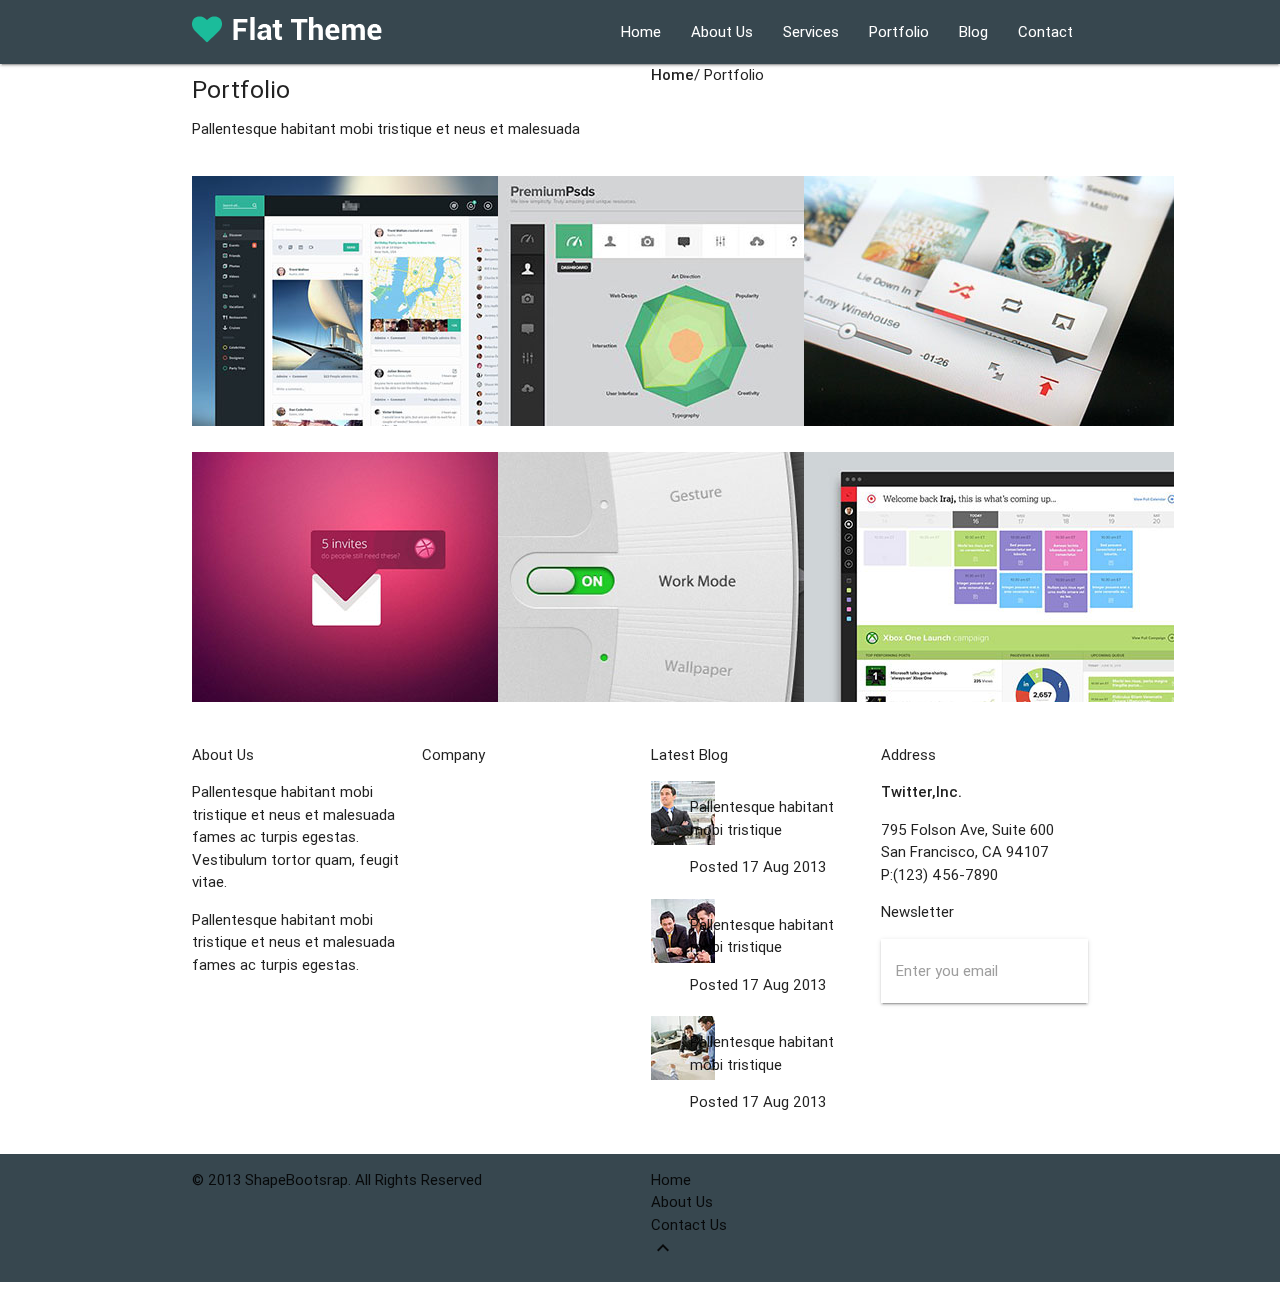
<file: portfolio.html>
<!DOCTYPE html>
<html lang="en">
<head>
    <meta charset="utf-8">
    <meta name="viewport" content="width=device-width, initial-scale=1.0">
    <meta name="description" content="">
    <meta name="author" content="">
    <title>Portfolio | Flat Theme</title>
    <link href="css/font-awesome.min.css" rel="stylesheet">
    <link href="css/animate.css" rel="stylesheet">
    <link href="css/main.css" rel="stylesheet">
    <link rel="stylesheet" type="text/css" href="materialize/css/materialize.css">
    <link rel="stylesheet" type="text/css" href="materialize/css/materialize.min.css">
    <link rel="stylesheet" href="https://fonts.googleapis.com/css?family=Open+Sans:400,600%7CRoboto:300,400,500" media="all">
    <link rel="stylesheet" type="text/css" href="css/animate.css">
    <link rel="stylesheet" type="text/css" href="css/main.css">
    <link rel="stylesheet" type="text/css" href="css/estilos.css">
     <link href="https://fonts.googleapis.com/icon?family=Material+Icons" rel="stylesheet">
     <link rel="stylesheet" type="text/css" href="css/font-awesome.min.css">
    <!--[if lt IE 9]>
    <script src="js/html5shiv.js"></script>
    <script src="js/respond.min.js"></script>
    <![endif]-->       
    <link rel="shortcut icon" href="images/ico/favicon.ico">
    <link rel="apple-touch-icon-precomposed" sizes="144x144" href="images/ico/apple-touch-icon-144-precomposed.png">
    <link rel="apple-touch-icon-precomposed" sizes="114x114" href="images/ico/apple-touch-icon-114-precomposed.png">
    <link rel="apple-touch-icon-precomposed" sizes="72x72" href="images/ico/apple-touch-icon-72-precomposed.png">
    <link rel="apple-touch-icon-precomposed" href="images/ico/apple-touch-icon-57-precomposed.png">
</head><!--/head-->
<body>
    <header>
        <nav>
            <div class="nav-wrapper container">
                <a href="#" class="brand-logo"><img src="images/logo.png"></a>
                <ul id="nav-mobile" class="right hide-on-med-and-down">
                    <li><a href="index.html">Home</a></li>
                    <li><a href="about-us.html">About Us</a></li>
                    <li><a href="services.html">Services</a></li>
                    <li><a href="portfolio.html">Portfolio</a></li>
                    <li><a href="blog.html">Blog</a></li>
                    <li><a href="contact-us.html">Contact</a></li>
                </ul>
            </div>
        </nav>
    </header>
    <section> <!--esta seccion es la verde abajo del menu -->
        <div class="container">
            <div class="row">
                <div class="col s6">
                    <h5>Portfolio</h5>
                    <p>Pallentesque habitant mobi tristique et neus et malesuada </p>
                </div>
                <div class="col s6">
                    <strong>Home</strong>/ Portfolio
                </div>
            </div>
        </div>
    </section>
    <section>
        <div class="container">
            <div class="row">
                <div class="col s4">
                    <img src="images/portfolio/thumb/item1.jpg">
                </div>
                <div class="col s4">
                    <img src="images/portfolio/thumb/item2.jpg">
                </div>
                <div class="col s4">
                    <img src="images/portfolio/thumb/item3.jpg">
                </div>
            </div>
            <div class="row">
                <div class="col s4">
                    <img src="images/portfolio/thumb/item4.jpg">
                </div>
                <div class="col s4">
                    <img src="images/portfolio/thumb/item5.jpg">
                </div>
                <div class="col s4">
                    <img src="images/portfolio/thumb/item6.jpg">
                </div>
            </div>
        </div>
    </section>
    <section> <!-- seccion arriba del footer -->
        <div class="container">
            <div class="row">
                <div class="col s3">
                    <p>About Us</p>
                    <p>Pallentesque habitant mobi tristique et neus et malesuada fames ac turpis egestas. Vestibulum tortor quam, feugit vitae.</p>
                    <p>Pallentesque habitant mobi tristique et neus et malesuada fames ac turpis egestas.</p>  

                </div>
                <div class="col s3">
                    <p>Company</p>
                    <ul>
                        <li><a href="x">> Company Overview </a></li>
                        <li><a href="x">> Meet the Team </a></li>
                        <li><a href="x">> Our Awesome Partners</a></li>
                        <li><a href="x">> Our Services </a></li>
                        <li><a href="x">> Frequently Asked Questions </a></li>
                        <li><a href="x">> Contact Us </a></li>
                        <li><a href="x">> Privacy Policy </a></li>
                        <li><a href="x">> Terms of Use </a></li>
                        <li><a href="x">> Copyright </a></li>
                    </ul>
                </div>
                <div class="col s3">
                    <p>Latest Blog</p>
                    <div class="row">
                        <div class="col s2">
                            <img src="images/blog/thumb1.jpg">
                        </div>
                        <div class="col s10">
                            <p>Pallentesque habitant mobi tristique</p>
                            <span>Posted 17 Aug 2013</span>
                        </div>
                    </div>
                    <div class="row">
                        <div class="col s2">
                            <img src="images/blog/thumb2.jpg">
                        </div>
                        <div class="col s10">
                            <p>Pallentesque habitant mobi tristique</p>
                            <span>Posted 17 Aug 2013</span>
                        </div>
                    </div>
                    <div class="row">
                        <div class="col s2">
                            <img src="images/blog/thumb3.jpg">
                        </div>
                        <div class="col s10">
                            <p>Pallentesque habitant mobi tristique</p>
                            <span>Posted 17 Aug 2013</span>
                        </div>
                    </div>
                </div>
                <div class="col s3">
                    <p>Address</p>
                    <strong>Twitter,Inc.</strong>
                    <p>795 Folson Ave, Suite 600 <br> San Francisco, CA 94107 <br> P:(123) 456-7890</p>
                    <p>Newsletter</p>
                    <nav>
                        <div class="nav-wrapper">
                          <form>
                            <div class="input-field">
                              <input id="search" type="search" required>
                              <label for="search">Enter you email</label>
                              <i class="material-icons">send</i>     
                            </div>
                          </form>
                        </div>
                    </nav>
                </div>
            </div>
        </div>
    </section>
    <footer>
        <div class="container">
            <div class="row">
                <div class="col s6">
                    <p>© 2013 ShapeBootsrap. All Rights Reserved</p>
                </div>
                <div class="col s6">
                    <ul>
                        <li><a href="x"></a>Home</li>
                        <li><a href="x"></a>About Us</li>
                        <li><a href="x"></a>Contact Us</li>
                        <li><a href="x"></a><i class="material-icons">expand_less</i></li>
                    </ul>
                </div>
            </div>
        </div>
    </footer>

    <script src="js/jquery.js"></script>  
    <script type="text/javascript" src="materialize/js/materialize.min.js"></script>
    <script src="js/bootstrap.min.js"></script>
    <script src="js/main.js"></script>
    <script src="js/script.js"></script>
</body>
</html>
</file>
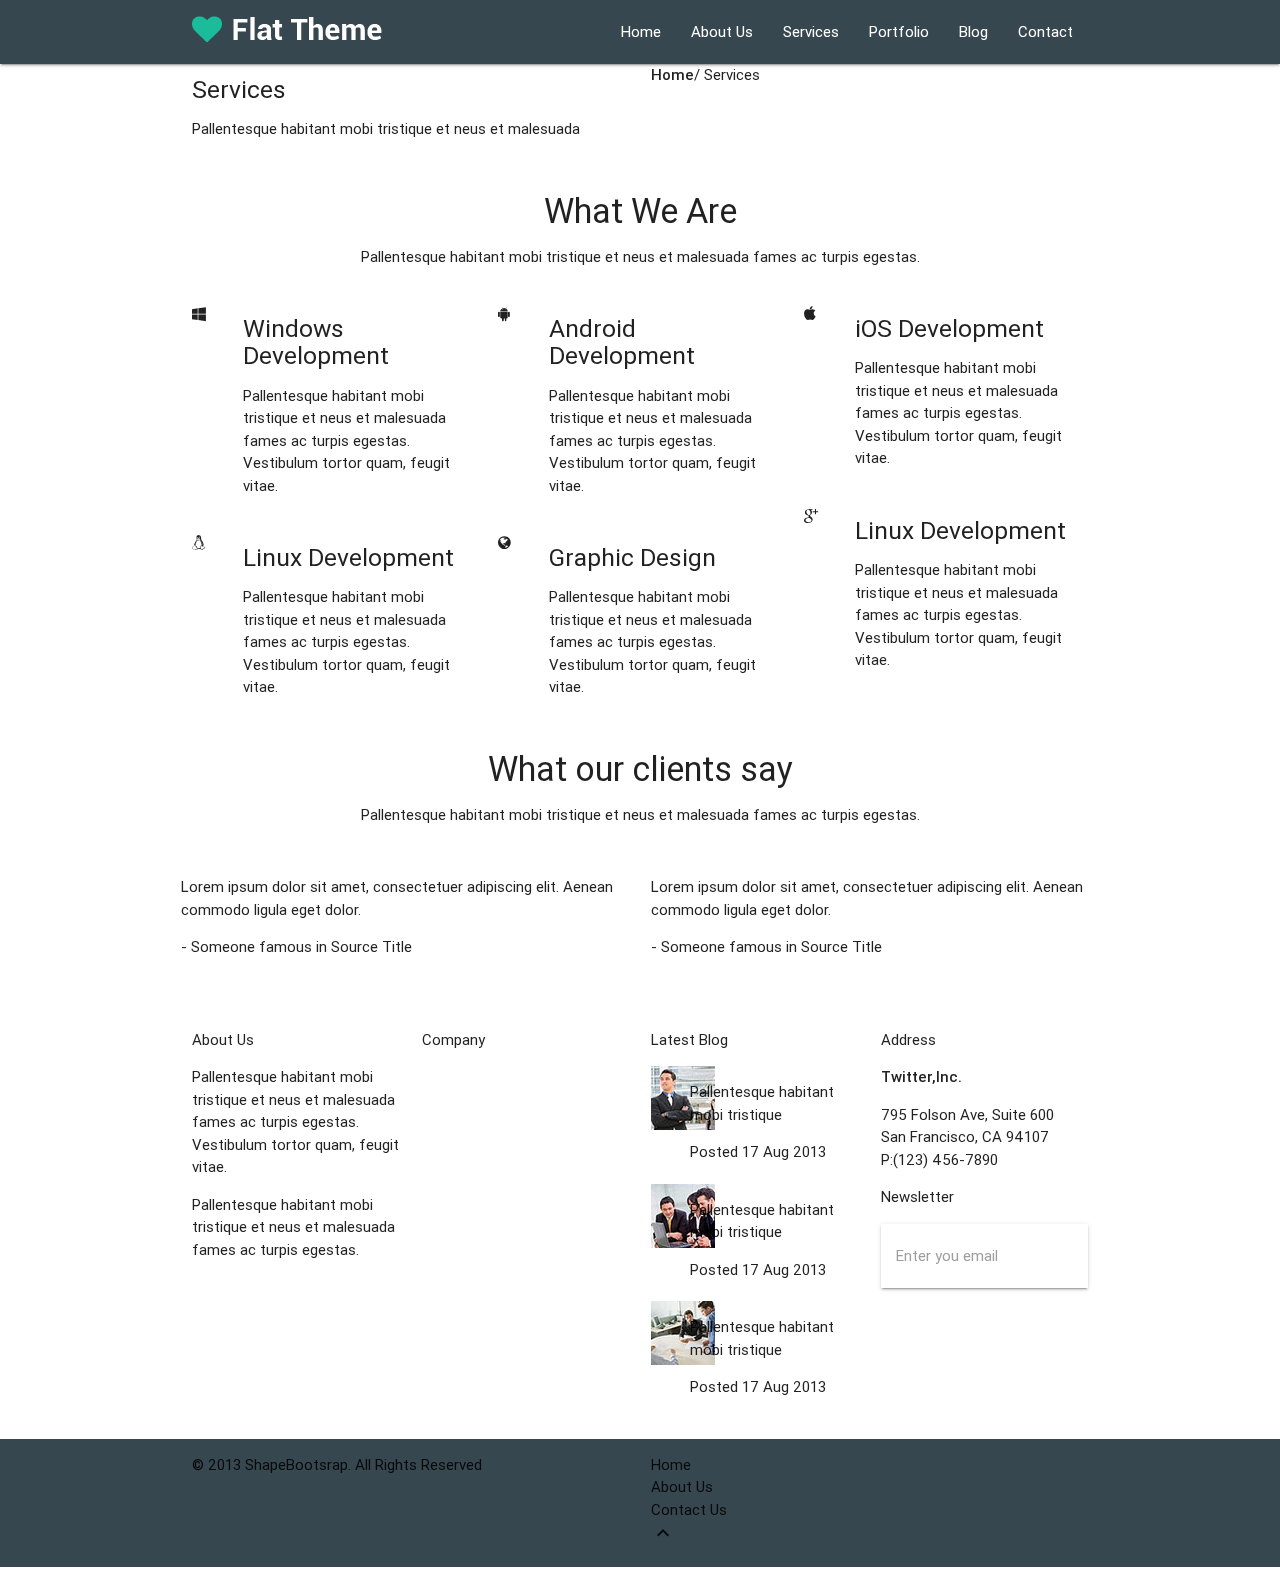
<file: services.html>
<!DOCTYPE html>
<html lang="en">
  <head>
    <meta charset="utf-8">
    <meta name="viewport" content="width=device-width, initial-scale=1.0">
    <meta name="description" content="">
    <meta name="author" content="">
    <title>Services | Flat Theme</title>
    <link href="css/font-awesome.min.css" rel="stylesheet">
    <link href="css/animate.css" rel="stylesheet">
    <link href="css/main.css" rel="stylesheet">
    <link rel="stylesheet" type="text/css" href="materialize/css/materialize.css">
    <link rel="stylesheet" type="text/css" href="materialize/css/materialize.min.css">
    <link rel="stylesheet" href="https://fonts.googleapis.com/css?family=Open+Sans:400,600%7CRoboto:300,400,500" media="all">
    <link rel="stylesheet" type="text/css" href="css/animate.css">
    <link rel="stylesheet" type="text/css" href="css/main.css">
    <link rel="stylesheet" type="text/css" href="css/estilos.css">
     <link href="https://fonts.googleapis.com/icon?family=Material+Icons" rel="stylesheet">
    <link rel="stylesheet" type="text/css" href="css/font-awesome.min.css">
    <!--[if lt IE 9]>
    <script src="js/html5shiv.js"></script>
    <script src="js/respond.min.js"></script>
    <![endif]-->       
    <link rel="shortcut icon" href="images/ico/favicon.ico">
    <link rel="apple-touch-icon-precomposed" sizes="144x144" href="images/ico/apple-touch-icon-144-precomposed.png">
    <link rel="apple-touch-icon-precomposed" sizes="114x114" href="images/ico/apple-touch-icon-114-precomposed.png">
    <link rel="apple-touch-icon-precomposed" sizes="72x72" href="images/ico/apple-touch-icon-72-precomposed.png">
    <link rel="apple-touch-icon-precomposed" href="images/ico/apple-touch-icon-57-precomposed.png">
  </head><!--/head-->
  <body>
    <header>
        <nav>
            <div class="nav-wrapper container">
                <a href="#" class="brand-logo"><img src="images/logo.png"></a>
                <ul id="nav-mobile" class="right hide-on-med-and-down">
                    <li><a href="index.html">Home</a></li>
                    <li><a href="about-us.html">About Us</a></li>
                    <li><a href="services.html">Services</a></li>
                    <li><a href="portfolio.html">Portfolio</a></li>
                    <li><a href="blog.html">Blog</a></li>
                    <li><a href="contact-us.html">Contact</a></li>
                </ul>
            </div>
        </nav>
    </header>
    <section> <!--esta seccion es la verde abajo del menu -->
        <div class="container">
            <div class="row">
                <div class="col s6">
                    <h5>Services</h5>
                    <p>Pallentesque habitant mobi tristique et neus et malesuada </p>
                </div>
                <div class="col s6">
                    <strong>Home</strong>/ Services
                </div>
            </div>
        </div>
    </section>
    <section>
        <div class="container">
            <div class="row center">
                <div class="col s12">
                    <h4>What We Are</h4>
                    <p>Pallentesque habitant mobi tristique et neus et malesuada fames ac turpis egestas.</p>
                </div>
            </div>
            <div class="row">
                <div class="col s4"> <!-- COLUMNA 1-->
                    <div class="row">
                        <div class="col s2">
                            <span class="icon-windows"></span> 
                        </div>
                        <div class="col s10">
                            <h5>Windows Development</h5>
                            <p>Pallentesque habitant mobi tristique et neus et malesuada fames ac turpis egestas. Vestibulum tortor quam, feugit vitae.</p>
                        </div>
                    </div>
                    <div class="row">
                        <div class="col s2">
                            <span class="icon-linux"></span>
                        </div>
                        <div class="col s10">
                            <h5>Linux Development</h5>
                            <p>Pallentesque habitant mobi tristique et neus et malesuada fames ac turpis egestas. Vestibulum tortor quam, feugit vitae.</p>
                        </div>
                    </div>
                </div>
                <div class="col s4"> <!-- COLUMNA 2-->
                    <div class="row">
                        <div class="col s2">
                            <span class="icon-android"></span> 
                        </div>
                        <div class="col s10">
                            <h5>Android Development</h5>
                            <p>Pallentesque habitant mobi tristique et neus et malesuada fames ac turpis egestas. Vestibulum tortor quam, feugit vitae.</p>
                        </div>
                    </div>
                    <div class="row">
                        <div class="col s2">
                            <span class="icon-globe"></span>
                        </div>
                        <div class="col s10">
                            <h5>Graphic Design</h5>
                            <p>Pallentesque habitant mobi tristique et neus et malesuada fames ac turpis egestas. Vestibulum tortor quam, feugit vitae.</p>
                        </div>
                    </div>
                </div>
                <div class="col s4"> <!-- COLUMNA 3-->
                    <div class="row">
                        <div class="col s2">
                            <span class="icon-apple"></span> 
                        </div>
                        <div class="col s10">
                            <h5>iOS Development</h5>
                            <p>Pallentesque habitant mobi tristique et neus et malesuada fames ac turpis egestas. Vestibulum tortor quam, feugit vitae.</p>
                        </div>
                    </div>
                    <div class="row">
                        <div class="col s2">
                            <span class="icon-google-plus"></span>
                        </div>
                        <div class="col s10">
                            <h5>Linux Development</h5>
                            <p>Pallentesque habitant mobi tristique et neus et malesuada fames ac turpis egestas. Vestibulum tortor quam, feugit vitae.</p>
                        </div>
                    </div>
                </div>
                <div class="row">
                    <div class="col s12 m12 l12 center">
                        <h4>What our clients say</h4>
                        <p>Pallentesque habitant mobi tristique et neus et malesuada fames ac turpis egestas.</p> 
                    </div>
                </div>
                <div class="row">
                    <div class="col s6">
                        <p>Lorem ipsum dolor sit amet, consectetuer adipiscing elit. Aenean commodo ligula eget dolor.</p>
                        <p>- Someone famous in Source Title</p>
                    </div> 
                    <div class="col s6">
                        <p>Lorem ipsum dolor sit amet, consectetuer adipiscing elit. Aenean commodo ligula eget dolor.</p>
                        <p>- Someone famous in Source Title</p>
                    </div> 
                </div>
            </div> <!-- row grandote que encierra a esta seccíon-->
        </div> <!-- este es el container-->
    </section>
    <section> <!-- seccion arriba del footer -->
        <div class="container">
            <div class="row">
                <div class="col s3">
                    <p>About Us</p>
                    <p>Pallentesque habitant mobi tristique et neus et malesuada fames ac turpis egestas. Vestibulum tortor quam, feugit vitae.</p>
                    <p>Pallentesque habitant mobi tristique et neus et malesuada fames ac turpis egestas.</p>  

                </div>
                <div class="col s3">
                    <p>Company</p>
                    <ul>
                        <li><a href="x">> Company Overview </a></li>
                        <li><a href="x">> Meet the Team </a></li>
                        <li><a href="x">> Our Awesome Partners</a></li>
                        <li><a href="x">> Our Services </a></li>
                        <li><a href="x">> Frequently Asked Questions </a></li>
                        <li><a href="x">> Contact Us </a></li>
                        <li><a href="x">> Privacy Policy </a></li>
                        <li><a href="x">> Terms of Use </a></li>
                        <li><a href="x">> Copyright </a></li>
                    </ul>
                </div>
                <div class="col s3">
                    <p>Latest Blog</p>
                    <div class="row">
                        <div class="col s2">
                            <img src="images/blog/thumb1.jpg">
                        </div>
                        <div class="col s10">
                            <p>Pallentesque habitant mobi tristique</p>
                            <span>Posted 17 Aug 2013</span>
                        </div>
                    </div>
                    <div class="row">
                        <div class="col s2">
                            <img src="images/blog/thumb2.jpg">
                        </div>
                        <div class="col s10">
                            <p>Pallentesque habitant mobi tristique</p>
                            <span>Posted 17 Aug 2013</span>
                        </div>
                    </div>
                    <div class="row">
                        <div class="col s2">
                            <img src="images/blog/thumb3.jpg">
                        </div>
                        <div class="col s10">
                            <p>Pallentesque habitant mobi tristique</p>
                            <span>Posted 17 Aug 2013</span>
                        </div>
                    </div>
                </div>
                <div class="col s3">
                    <p>Address</p>
                    <strong>Twitter,Inc.</strong>
                    <p>795 Folson Ave, Suite 600 <br> San Francisco, CA 94107 <br> P:(123) 456-7890</p>
                    <p>Newsletter</p>
                    <nav>
                        <div class="nav-wrapper">
                          <form>
                            <div class="input-field">
                              <input id="search" type="search" required>
                              <label for="search">Enter you email</label>
                              <i class="material-icons">send</i>     
                            </div>
                          </form>
                        </div>
                    </nav>
                </div>
            </div>
        </div>
    </section>
    <footer>
        <div class="container">
            <div class="row">
                <div class="col s6">
                    <p>© 2013 ShapeBootsrap. All Rights Reserved</p>
                </div>
                <div class="col s6">
                    <ul>
                        <li><a href="x"></a>Home</li>
                        <li><a href="x"></a>About Us</li>
                        <li><a href="x"></a>Contact Us</li>
                        <li><a href="x"></a><i class="material-icons">expand_less</i></li>
                    </ul>
                </div>
            </div>
        </div>
    </footer>


    <script src="js/jquery.js"></script>  
    <script type="text/javascript" src="materialize/js/materialize.min.js"></script>
    <script src="js/bootstrap.min.js"></script>
    <script src="js/main.js"></script>
    <script src="js/script.js"></script>
  </body>
</html>
</file>
<file: css/main.css>
@import url(http://fonts.googleapis.com/css?family=Roboto:400,700,300);

.clearfix {
  *zoom: 1;
}

.clearfix:before,
.clearfix:after {
  display: table;
  content: "";
  line-height: 0;
}
.clearfix:after {
  clear: both;
}
</file>
<file: css/estilos.css>
header, footer, nav {
  background-color: #37474f !important; }

/* estos son los iconos que estan en la barra verde en la pag HOME*/
.icon {
  border-radius: 50px;
  background-color: #2e7d32;
  padding: 15px;
  color: #fff;
  font-size: 20px;
  margin-top: 70px;
  margin-left: 10px; }

/*esta clase es para los lorem que llevan una barra a la izquierda*/
.lorem {
  border-left: solid #fff 5px;
  padding-left: 10px;
  height: 70px;
  font-size: 15px; }


li a {
  text-decoration: none;
  color: #fff; }

p span {
  font-size: 10px; }

form {
  background-color: #fff !important; }

.top {
  margin-top: 0px; }

.right5 {
  padding-left: -25px; }

.right10 {
  margin-right: 10px;
}

.left25 {
  margin-left: 25px; }

.left40 {
  margin-left: 45px; }

.font12 {
  font-size: 13px; }

.font14 {
  font-size: 14px; }

.mar-bott30 {
  margin-bottom: 30px; }

.top10 {
  margin-top: 10px;
}

.top40 {
  margin-top: 40px;
}

/* este es el epacio que existe dentro de las secciones */
.padd-secc {
  padding-top: 60px;
  padding-bottom: 60px; }

/*este el circulo gris de las marcas de los sistemas operativos */
.marcas {
  background-color: gray;
  border-radius: 100%;
  padding: 13px;
  color: #fff;
  font-size: 2em;
}

.chip {
  background-color: blue !important;
  color:#fff !important;

}

/* back de los chats */
.pad-avatar {
  padding: 15px 14px;
}

textarea {
  height: 250 !important;
  width: 100% !important;
}
</file>
